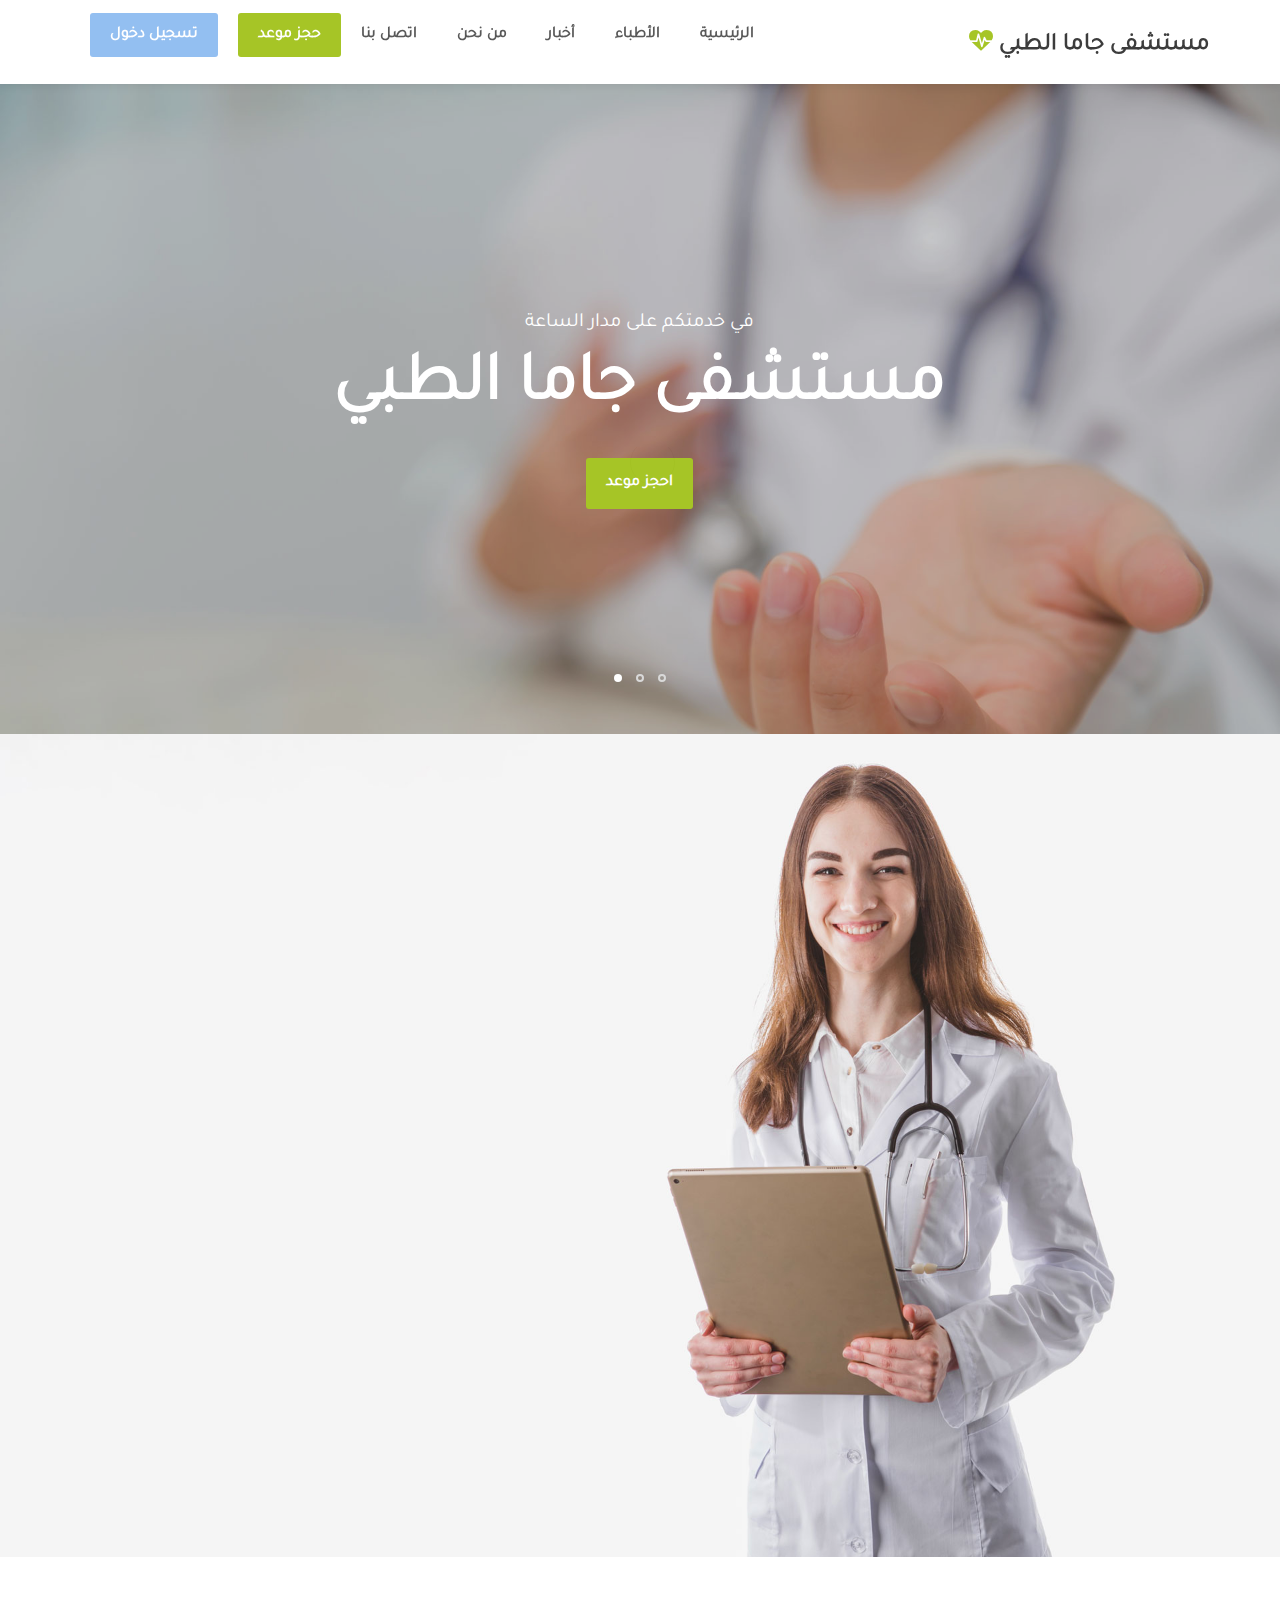
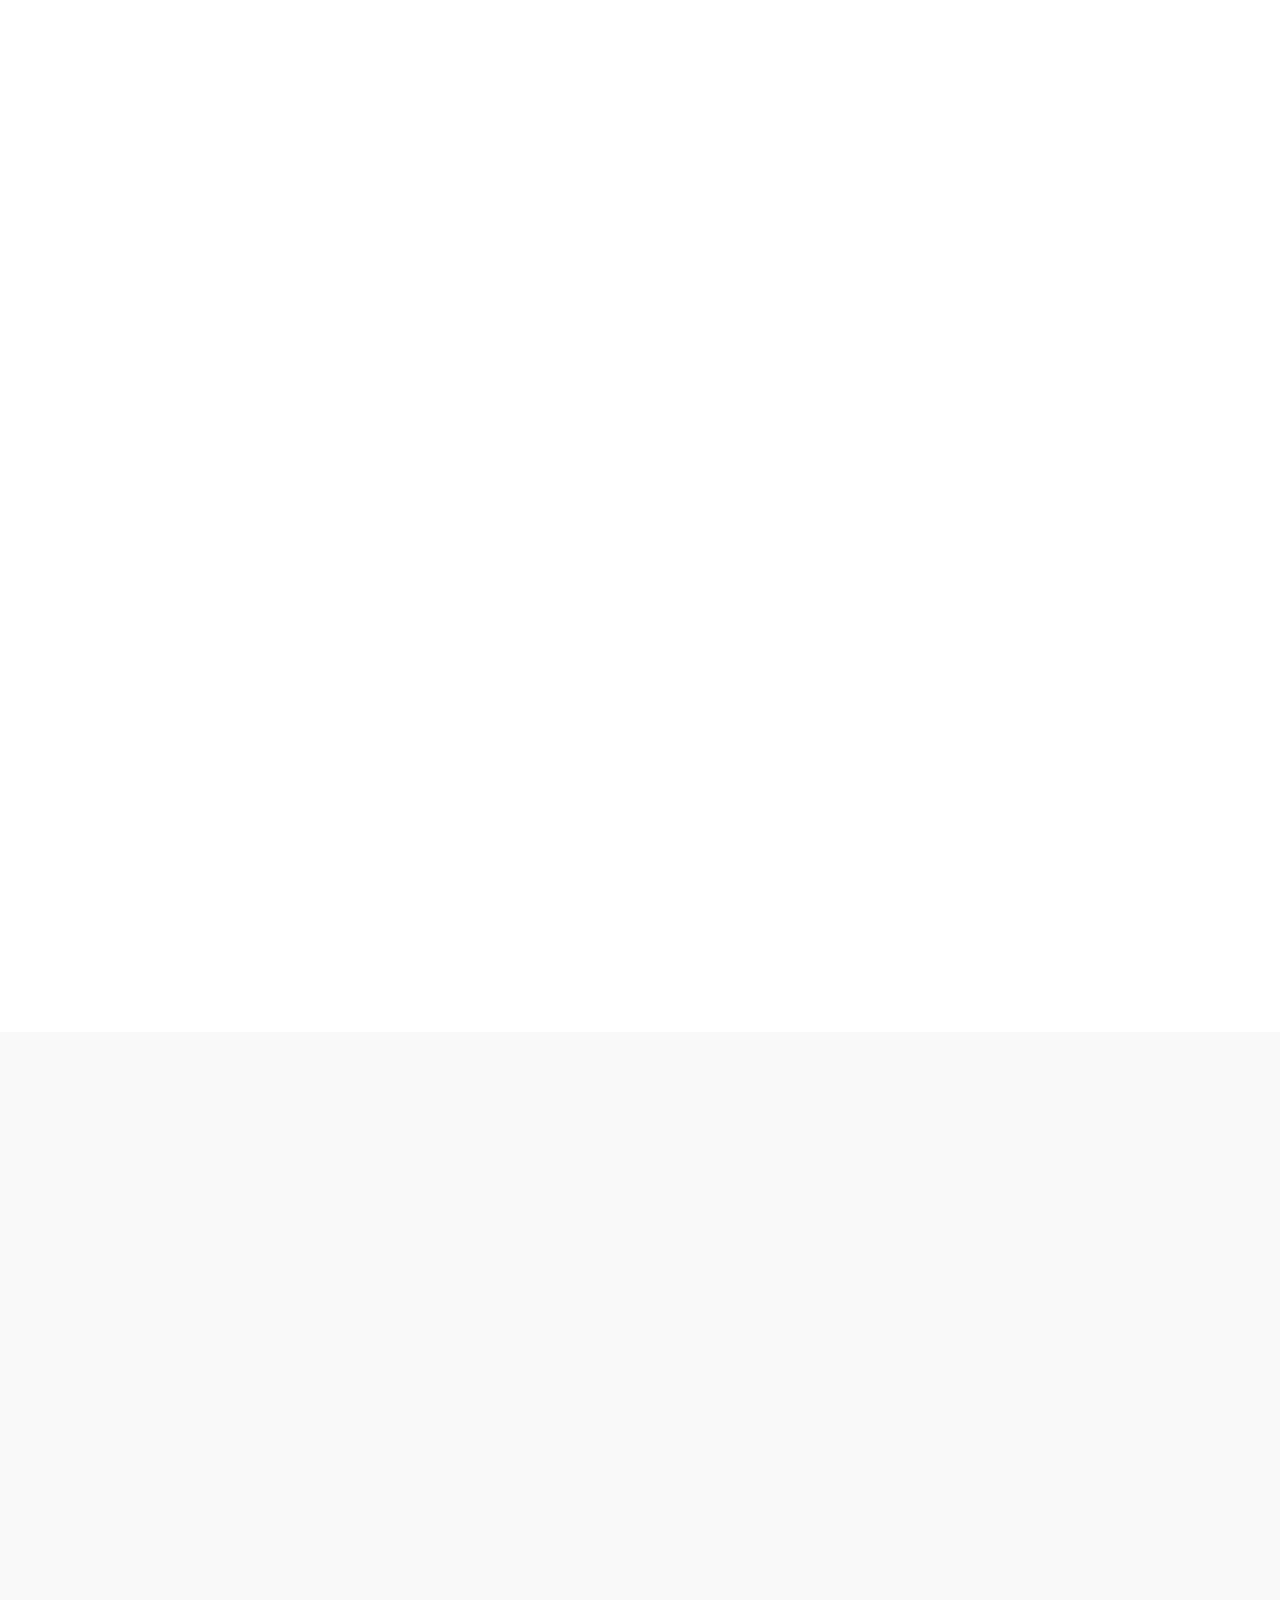
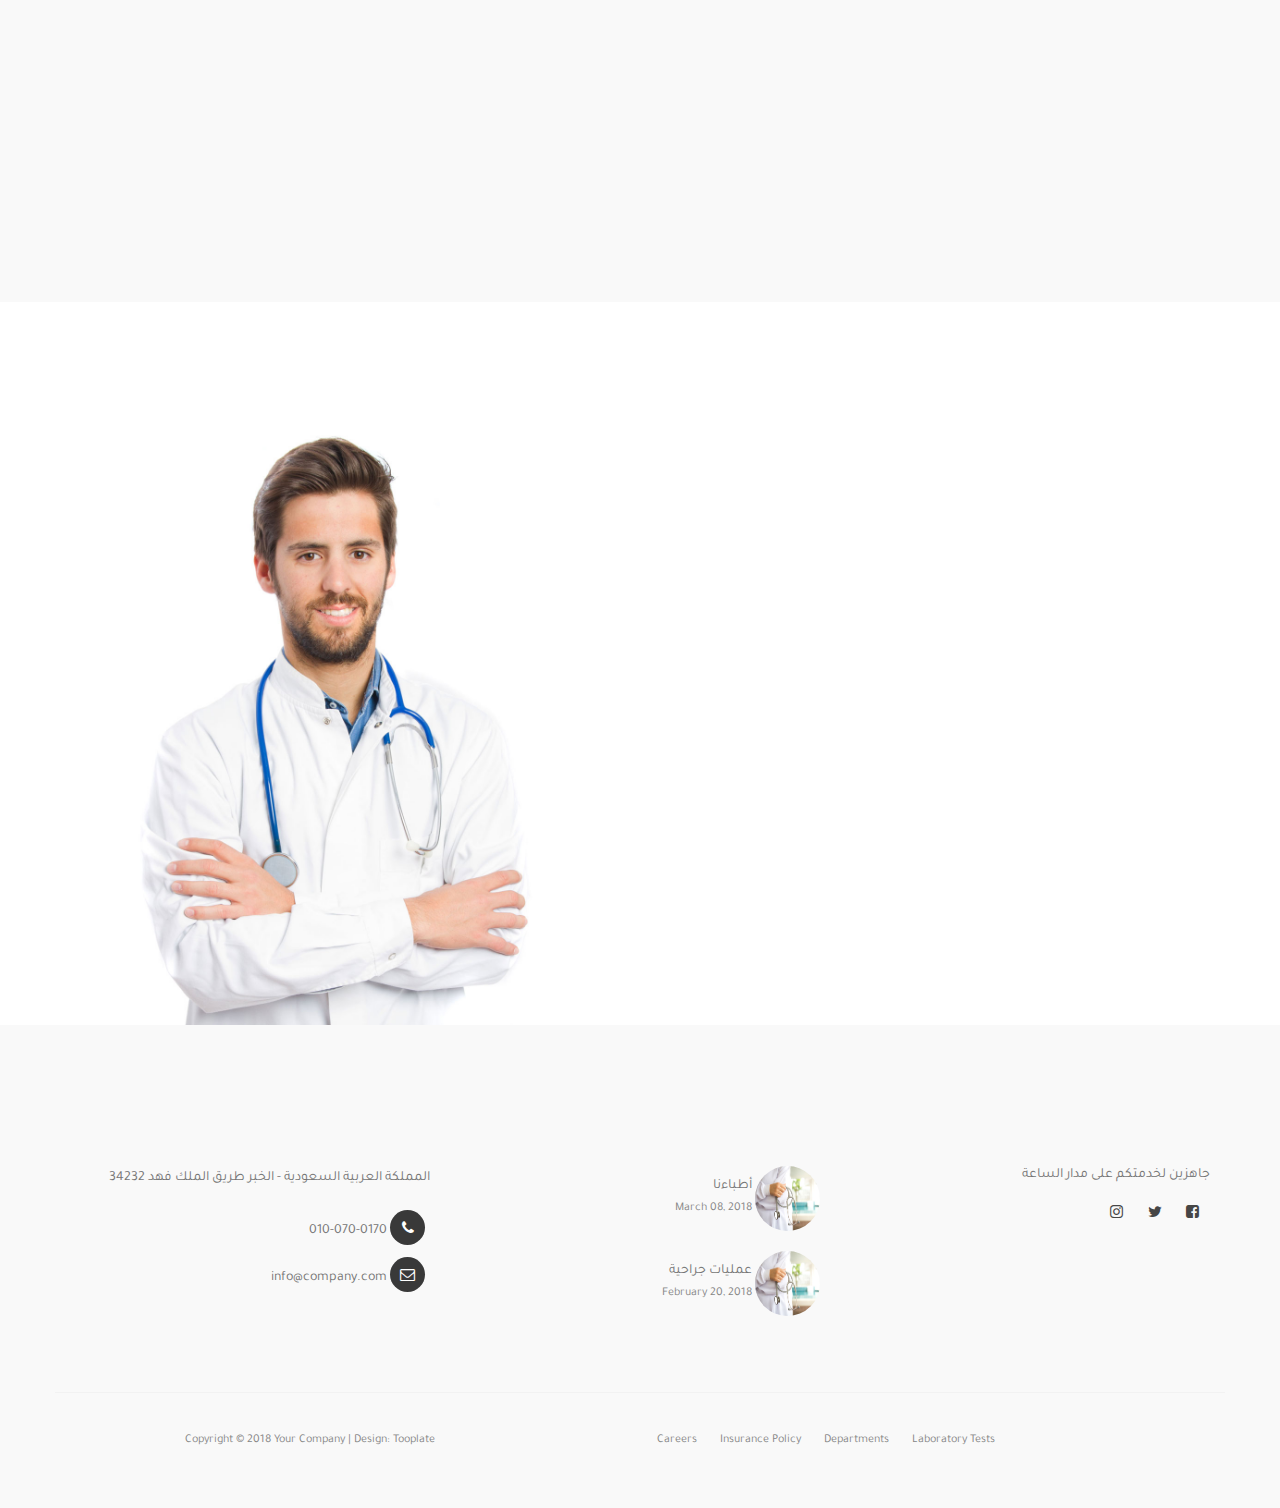
<file: public/hospital-theme/index.html>
<!DOCTYPE html>
<html lang="en">

<head>

     <title>Health - Medical Website Template</title>
     <!--

Template 2098 Health

http://www.tooplate.com/view/2098-health

-->
     <meta charset="UTF-8">
     <meta http-equiv="X-UA-Compatible" content="IE=Edge">
     <meta name="description" content="">
     <meta name="keywords" content="">
     <meta name="author" content="Tooplate">
     <meta name="viewport" content="width=device-width, initial-scale=1, maximum-scale=1">

     <link rel="stylesheet" href="css/bootstrap.min.css">
     <link rel="stylesheet" href="css/font-awesome.min.css">
     <link rel="stylesheet" href="css/animate.css">
     <link rel="stylesheet" href="css/owl.carousel.css">
     <link rel="stylesheet" href="css/owl.theme.default.min.css">

     <!-- MAIN CSS -->
     <link rel="stylesheet" href="css/tooplate-style.css">

</head>

<body id="top" data-spy="scroll" data-target=".navbar-collapse" data-offset="50">

     <!-- PRE LOADER -->
     <section class="preloader">
          <div class="spinner">

               <span class="spinner-rotate"></span>

          </div>
     </section>




     <!-- MENU -->
     <section class="navbar navbar-default navbar-static-top" role="navigation">
          <div class="container">
               <div class="collapse navbar-collapse navbar-right">
                    <button class="navbar-toggle" data-toggle="collapse" data-target=".navbar-collapse">
                         <span class="icon icon-bar"></span>
                         <span class="icon icon-bar"></span>
                         <span class="icon icon-bar"></span>
                    </button>

                    <!-- lOGO TEXT HERE -->
                    <a href="index.html" class="navbar-brand">مستشفى جاما الطبي <i class="fa fa-heartbeat"
                              aria-hidden="true"></i></a>

               </div>
               <!-- MENU LINKS -->
               <div class="navbar-header">
                    <ul class="nav navbar-nav" >
                         <li class="signin-btn"><a href="">تسجيل دخول</a></li>
                         <li class="appointment-btn"><a href="#appointment">حجز موعد</a></li>
                         <li><a href="#google-map" class="smoothScroll">اتصل بنا</a></li>                         
                         <li><a href="#about" class="smoothScroll">من نحن</a></li>
                         <li><a href="#news" class="smoothScroll">أخبار</a></li>
                         <li><a href="#team" class="smoothScroll">الأطباء</a></li>
                         <li><a href="#top" class="smoothScroll">الرئيسية</a></li>
                    </ul>
               </div>

          </div>
     </section>


     <!-- HOME -->
     <section id="home" class="slider" data-stellar-background-ratio="0.5">
          <div class="container">
               <div class="row">

                    <div class="owl-carousel owl-theme">
                         <div class="item item-first">
                              <div class="caption">
                                   <div class="col-md-offset-1 col-md-10">
                                        <h3>في خدمتكم على مدار الساعة</h3>
                                        <h1>مستشفى جاما الطبي</h1>
                                        <a href="#team" class="section-btn btn btn-default smoothScroll">احجز موعد</a>
                                   </div>
                              </div>
                         </div>

                         <div class="item item-second">
                              <div class="caption">
                                   <div class="col-md-offset-1 col-md-10">
                                        <h3>صحتكم أولى أولوياتنا</h3>
                                        <h1>مستشفى جاما الطبي</h1>
                                        <a href="#about" class="section-btn btn btn-default btn-gray smoothScroll">المزيد عنا</a>
                                   </div>
                              </div>
                         </div>

                         <div class="item item-third">
                              <div class="caption">
                                   <div class="col-md-offset-1 col-md-10">
                                        <h3>نسعى لسلامتكم بكل جهودنا</h3>
                                        <h1>مستشفى جاما الطبي</h1>
                                        <a href="#news" class="section-btn btn btn-default btn-blue smoothScroll">اتصل بنا</a>
                                   </div>
                              </div>
                         </div>
                    </div>

               </div>
          </div>
     </section>


     <!-- ABOUT -->
     <section id="about">
          <div class="container">
               <div class="row">

                    <div class="col-md-6 col-sm-6">
                         <div class="about-info">
                              <h2 class="wow fadeInUp" data-wow-delay="0.6s">مرحبا بكم في مستشفى جاما الطبي <i class="fa fa-heartbeat"
                                   aria-hidden="true"></i></h2>
                              <div class="wow fadeInUp" data-wow-delay="0.8s">
                                   <p>لقد تم تصميم مستشفى جاما الخبر وتطويرها لتوفير الراحة والرعاية الصحية المتميزة، باستخدام أحدث الأجهزة والمعدات الطبية، وبوجود فريق من الأطباء المحترفين لنضمن دائما توفير احتياجات المريض التشخيصية والعلاجية.</p>
                                   <p>في مستشفى جاما نقدم مدى واسعا من الخدمات التخصصية التي تشمل الطب الباطني، امراض القلب، الجراحة العامة، جراحة المسالك البولية، جراحة العظام، أمراض النساء والتوليد، جراحة المخ والأعصاب، جراحة المناظير والسمنة ، الأنف والأذن والحنجرة، الجهاز الهضمي والمناظير، طب الأطفال وحديثي الولادة، العلاج الطبيعي واصابات الملاعب، الطوارئ والعناية المركزة. باشراف طاقم طبي على الكفاءة من الاخصائيين والاستشاريين. هذا وقد تم تصميم وتجهيز جميع غرف المرضى في المستشفى بطريقة تعطي المريض لأقصى درجات الراحة.
                                        كما ان قسم الطوارئ وسيارات الاسعاف بالمستشفى مزودين بجميع الاجهزة الحديثة والضرورية وكذلك الاخصائيين المدربين على العمليات الاسعافية وجاهزين على مدار الساعة.</p>
                              </div>
                              <figure class="profile wow fadeInUp" data-wow-delay="1s">
                                   <img src="images/author-image.jpg" class="img-responsive" alt="">
                                   <figcaption>
                                        <h3>د.فداء الأسمر</h3>
                                        <p>طب عام</p>
                                   </figcaption>
                              </figure>
                         </div>
                    </div>

               </div>
          </div>
     </section>


     <!-- TEAM -->
     <section id="team" data-stellar-background-ratio="1">
          <div class="container">
               <div class="row">

                    <div class="col-md-6 col-sm-6">
                         <div class="about-info">
                              <h2 class="wow fadeInUp" data-wow-delay="0.1s">Our Doctors</h2>
                         </div>
                    </div>

                    <div class="clearfix"></div>

                    <div class="col-md-4 col-sm-6">
                         <div class="team-thumb wow fadeInUp" data-wow-delay="0.2s">
                              <img src="images/team-image1.jpg" class="img-responsive" alt="">

                              <div class="team-info">
                                   <h3>Nate Baston</h3>
                                   <p>General Principal</p>
                                   <div class="team-contact-info">
                                        <p><i class="fa fa-phone"></i> 010-020-0120</p>
                                        <p><i class="fa fa-envelope-o"></i> <a href="#">general@company.com</a></p>
                                   </div>
                                   <ul class="social-icon">
                                        <li><a href="#" class="fa fa-linkedin-square"></a></li>
                                        <li><a href="#" class="fa fa-envelope-o"></a></li>
                                   </ul>
                              </div>

                         </div>
                    </div>

                    <div class="col-md-4 col-sm-6">
                         <div class="team-thumb wow fadeInUp" data-wow-delay="0.4s">
                              <img src="images/team-image2.jpg" class="img-responsive" alt="">

                              <div class="team-info">
                                   <h3>Jason Stewart</h3>
                                   <p>Pregnancy</p>
                                   <div class="team-contact-info">
                                        <p><i class="fa fa-phone"></i> 010-070-0170</p>
                                        <p><i class="fa fa-envelope-o"></i> <a href="#">pregnancy@company.com</a></p>
                                   </div>
                                   <ul class="social-icon">
                                        <li><a href="#" class="fa fa-facebook-square"></a></li>
                                        <li><a href="#" class="fa fa-envelope-o"></a></li>
                                        <li><a href="#" class="fa fa-flickr"></a></li>
                                   </ul>
                              </div>

                         </div>
                    </div>

                    <div class="col-md-4 col-sm-6">
                         <div class="team-thumb wow fadeInUp" data-wow-delay="0.6s">
                              <img src="images/team-image3.jpg" class="img-responsive" alt="">

                              <div class="team-info">
                                   <h3>Miasha Nakahara</h3>
                                   <p>Cardiology</p>
                                   <div class="team-contact-info">
                                        <p><i class="fa fa-phone"></i> 010-040-0140</p>
                                        <p><i class="fa fa-envelope-o"></i> <a href="#">cardio@company.com</a></p>
                                   </div>
                                   <ul class="social-icon">
                                        <li><a href="#" class="fa fa-twitter"></a></li>
                                        <li><a href="#" class="fa fa-envelope-o"></a></li>
                                   </ul>
                              </div>

                         </div>
                    </div>

               </div>
          </div>
     </section>


     <!-- NEWS -->
     <section id="news" data-stellar-background-ratio="2.5">
          <div class="container">
               <div class="row">

                    <div class="col-md-12 col-sm-12">
                         <!-- SECTION TITLE -->
                         <div class="section-title wow fadeInUp" data-wow-delay="0.1s">
                              <h2>Latest News</h2>
                         </div>
                    </div>

                    <div class="col-md-4 col-sm-6">
                         <!-- NEWS THUMB -->
                         <div class="news-thumb wow fadeInUp" data-wow-delay="0.4s">
                              <a href="news-detail.html">
                                   <img src="images/news-image1.jpg" class="img-responsive" alt="">
                              </a>
                              <div class="news-info">
                                   <span>March 08, 2018</span>
                                   <h3><a href="news-detail.html">About Amazing Technology</a></h3>
                                   <p>Maecenas risus neque, placerat volutpat tempor ut, vehicula et felis.</p>
                                   <div class="author">
                                        <img src="images/author-image.jpg" class="img-responsive" alt="">
                                        <div class="author-info">
                                             <h5>Jeremie Carlson</h5>
                                             <p>CEO / Founder</p>
                                        </div>
                                   </div>
                              </div>
                         </div>
                    </div>

                    <div class="col-md-4 col-sm-6">
                         <!-- NEWS THUMB -->
                         <div class="news-thumb wow fadeInUp" data-wow-delay="0.6s">
                              <a href="news-detail.html">
                                   <img src="images/news-image2.jpg" class="img-responsive" alt="">
                              </a>
                              <div class="news-info">
                                   <span>February 20, 2018</span>
                                   <h3><a href="news-detail.html">Introducing a new healing process</a></h3>
                                   <p>Fusce vel sem finibus, rhoncus massa non, aliquam velit. Nam et est ligula.</p>
                                   <div class="author">
                                        <img src="images/author-image.jpg" class="img-responsive" alt="">
                                        <div class="author-info">
                                             <h5>Jason Stewart</h5>
                                             <p>General Director</p>
                                        </div>
                                   </div>
                              </div>
                         </div>
                    </div>

                    <div class="col-md-4 col-sm-6">
                         <!-- NEWS THUMB -->
                         <div class="news-thumb wow fadeInUp" data-wow-delay="0.8s">
                              <a href="news-detail.html">
                                   <img src="images/news-image3.jpg" class="img-responsive" alt="">
                              </a>
                              <div class="news-info">
                                   <span>January 27, 2018</span>
                                   <h3><a href="news-detail.html">Review Annual Medical Research</a></h3>
                                   <p>Vivamus non nulla semper diam cursus maximus. Pellentesque dignissim.</p>
                                   <div class="author">
                                        <img src="images/author-image.jpg" class="img-responsive" alt="">
                                        <div class="author-info">
                                             <h5>Andrio Abero</h5>
                                             <p>Online Advertising</p>
                                        </div>
                                   </div>
                              </div>
                         </div>
                    </div>

               </div>
          </div>
     </section>


     <!-- MAKE AN APPOINTMENT -->
     <section id="appointment" data-stellar-background-ratio="3">
          <div class="container">
               <div class="row">

                    <div class="col-md-6 col-sm-6">
                         <img src="images/appointment-image.jpg" class="img-responsive" alt="">
                    </div>

                    <div class="col-md-6 col-sm-6">
                         <!-- CONTACT FORM HERE -->
                         <form id="appointment-form" role="form" method="post" action="#">

                              <!-- SECTION TITLE -->
                              <div class="section-title wow fadeInUp" data-wow-delay="0.4s">
                                   <h2>احجز موعد</h2>
                              </div>

                              <div class="wow fadeInUp" data-wow-delay="0.8s">
                                   <div class="col-md-6 col-sm-6">
                                        <label for="name">الاسم</label>
                                        <input type="text" class="form-control" id="name" name="name"
                                             placeholder="Full Name">
                                   </div>

                                   <div class="col-md-6 col-sm-6">
                                        <label for="email">الايميل</label>
                                        <input type="email" class="form-control" id="email" name="email"
                                             placeholder="Your Email">
                                   </div>

                                   <div class="col-md-6 col-sm-6">
                                        <label for="date">التاريخ</label>
                                        <input type="date" name="date" value="" class="form-control">
                                   </div>

                                   <div class="col-md-6 col-sm-6">
                                        <label for="select">القسم</label>
                                        <select class="form-control">
                                             <option>General Health</option>
                                             <option>Cardiology</option>
                                             <option>Dental</option>
                                             <option>Medical Research</option>
                                        </select>
                                   </div>

                                   <div class="col-md-12 col-sm-12">
                                        <label for="telephone">الهاتف</label>
                                        <input type="tel" class="form-control" id="phone" name="phone"
                                             placeholder="Phone">
                                        <label for="Message">ملاحظات</label>
                                        <textarea class="form-control" rows="5" id="message" name="message"
                                             placeholder="Message"></textarea>
                                        <button type="submit" class="form-control" id="cf-submit" name="submit">
                                             احجز الان</button>
                                   </div>
                              </div>
                         </form>
                    </div>

               </div>
          </div>
     </section>




     <!-- FOOTER -->
     <footer data-stellar-background-ratio="5">
          <div class="container">
               <div class="row">

                    <div class="col-md-4 col-sm-4">
                         <div class="footer-thumb">
                              <h4 class="wow fadeInUp" data-wow-delay="0.4s">معلومات الاتصال</h4>
                              <p>المملكة العربية السعودية - الخبر طريق الملك فهد 34232</p>

                              <div class="contact-info">
                                   <p><i class="fa fa-phone"></i> 010-070-0170</p>
                                   <p><i class="fa fa-envelope-o"></i> <a href="#">info@company.com</a></p>
                              </div>
                         </div>
                    </div>

                    <div class="col-md-4 col-sm-4">
                         <div class="footer-thumb">
                              <h4 class="wow fadeInUp" data-wow-delay="0.4s">أخر الأخبار</h4>
                              <div class="latest-stories">
                                   <div class="stories-image">
                                        <a href="#"><img src="images/news-image.jpg" class="img-responsive" alt=""></a>
                                   </div>
                                   <div class="stories-info">
                                        <a href="#">
                                             <h5>أطباءنا</h5>
                                        </a>
                                        <span>March 08, 2018</span>
                                   </div>
                              </div>

                              <div class="latest-stories">
                                   <div class="stories-image">
                                        <a href="#"><img src="images/news-image.jpg" class="img-responsive" alt=""></a>
                                   </div>
                                   <div class="stories-info">
                                        <a href="#">
                                             <h5>عمليات جراحية</h5>
                                        </a>
                                        <span>February 20, 2018</span>
                                   </div>
                              </div>
                         </div>
                    </div>

                    <div class="col-md-4 col-sm-4">
                         <div class="footer-thumb">
                              <div class="opening-hours">
                                   <h4 class="wow fadeInUp" data-wow-delay="0.4s">ساعات العمل</h4>
                                   <p>جاهزين لخدمتكم على مدار الساعة</p>
                              </div>

                              <ul class="social-icon">
                                   <li><a href="#" class="fa fa-facebook-square" attr="facebook icon"></a></li>
                                   <li><a href="#" class="fa fa-twitter"></a></li>
                                   <li><a href="#" class="fa fa-instagram"></a></li>
                              </ul>
                         </div>
                    </div>

                    <div class="col-md-12 col-sm-12 border-top">
                         <div class="col-md-4 col-sm-6">
                              <div class="copyright-text">
                                   <p>Copyright &copy; 2018 Your Company

                                        | Design: Tooplate</p>
                              </div>
                         </div>
                         <div class="col-md-6 col-sm-6">
                              <div class="footer-link">
                                   <a href="#">Laboratory Tests</a>
                                   <a href="#">Departments</a>
                                   <a href="#">Insurance Policy</a>
                                   <a href="#">Careers</a>
                              </div>
                         </div>
                         <div class="col-md-2 col-sm-2 text-align-center">
                              <div class="angle-up-btn">
                                   <a href="#top" class="smoothScroll wow fadeInUp" data-wow-delay="1.2s"><i
                                             class="fa fa-angle-up"></i></a>
                              </div>
                         </div>
                    </div>

               </div>
          </div>
     </footer>

     <!-- SCRIPTS -->
     <script src="js/jquery.js"></script>
     <script src="js/bootstrap.min.js"></script>
     <script src="js/jquery.sticky.js"></script>
     <script src="js/jquery.stellar.min.js"></script>
     <script src="js/wow.min.js"></script>
     <script src="js/smoothscroll.js"></script>
     <script src="js/owl.carousel.min.js"></script>
     <script src="js/custom.js"></script>


</body>

</html>
</file>
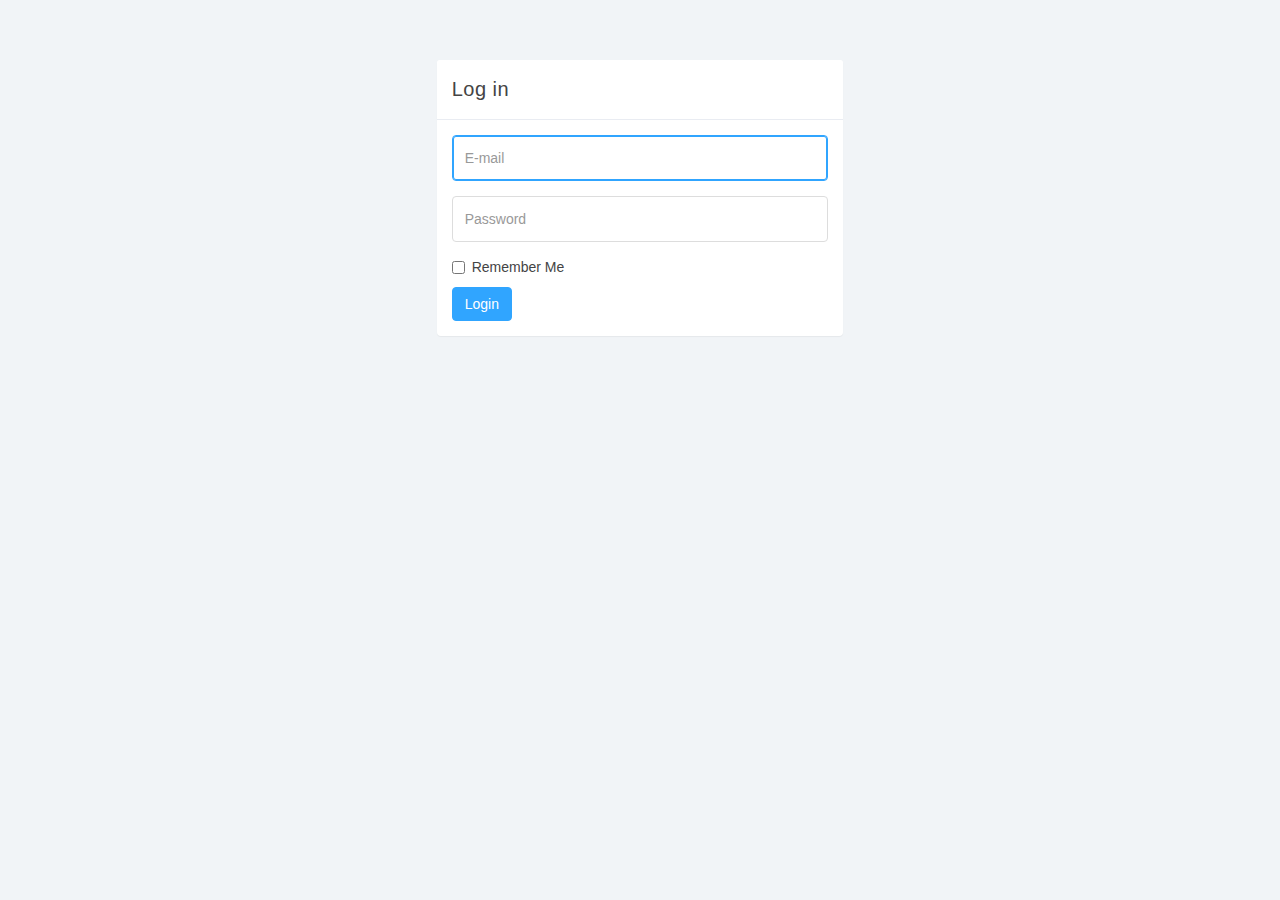
<file: public/doctor-profile-theme/login.html>
<!DOCTYPE html>
<html>
<head>
	<meta charset="utf-8">
	<meta name="viewport" content="width=device-width, initial-scale=1">
	<title>Lumino - Login</title>
	<link href="css/bootstrap.min.css" rel="stylesheet">
	<link href="css/datepicker3.css" rel="stylesheet">
	<link href="css/styles.css" rel="stylesheet">
	<!--[if lt IE 9]>
	<script src="js/html5shiv.js"></script>
	<script src="js/respond.min.js"></script>
	<![endif]-->
</head>
<body>
	<div class="row">
		<div class="col-xs-10 col-xs-offset-1 col-sm-8 col-sm-offset-2 col-md-4 col-md-offset-4">
			<div class="login-panel panel panel-default">
				<div class="panel-heading">Log in</div>
				<div class="panel-body">
					<form role="form">
						<fieldset>
							<div class="form-group">
								<input class="form-control" placeholder="E-mail" name="email" type="email" autofocus="">
							</div>
							<div class="form-group">
								<input class="form-control" placeholder="Password" name="password" type="password" value="">
							</div>
							<div class="checkbox">
								<label>
									<input name="remember" type="checkbox" value="Remember Me">Remember Me
								</label>
							</div>
							<a href="index.html" class="btn btn-primary">Login</a></fieldset>
					</form>
				</div>
			</div>
		</div><!-- /.col-->
	</div><!-- /.row -->	
	

<script src="js/jquery-1.11.1.min.js"></script>
	<script src="js/bootstrap.min.js"></script>
</body>
</html>
</file>
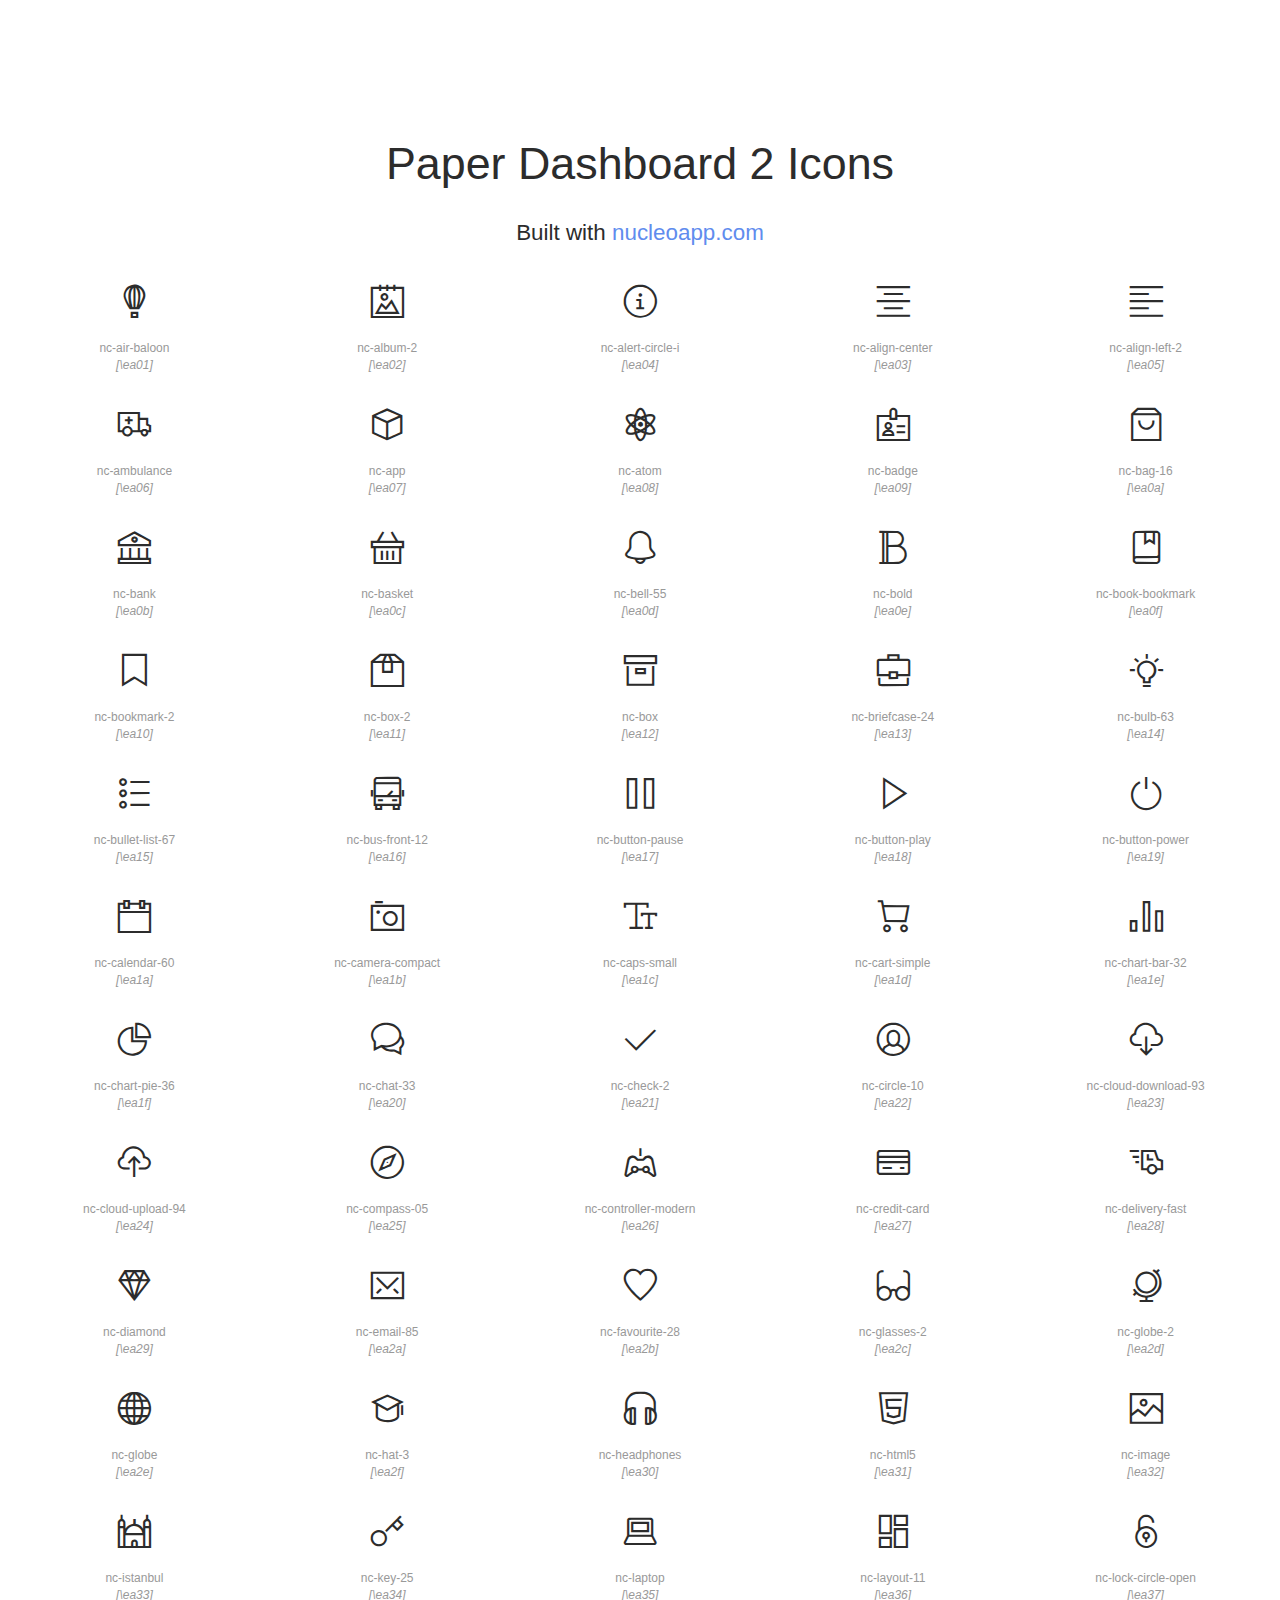
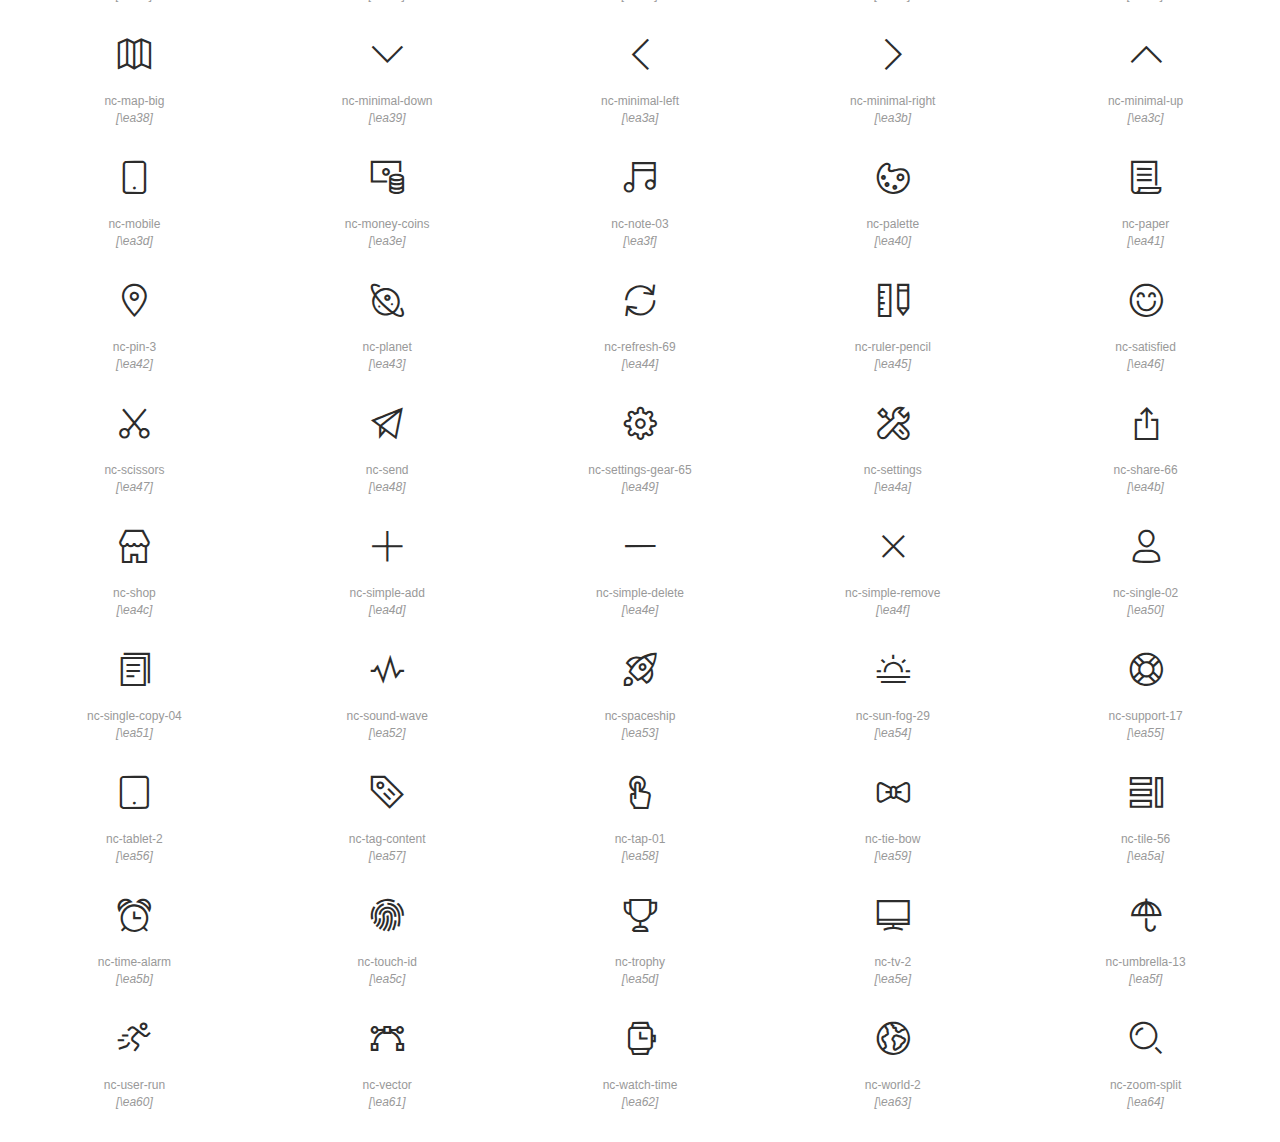
<file: public/paper-dashboard-master/nucleo-icons.html>
<!doctype html>
<html lang="en">

<head>
  <meta charset="UTF-8">
  <meta name="viewport" content="width=device-width, initial-scale=1">
  <link rel="stylesheet" href="assets/css/paper-dashboard.css">
  <link rel="stylesheet" href="assets/demo/demo.css">
  <link rel="shortcut icon" href="assets/img/favicon.png">
  <title>Nucleo Outline Web Font</title>
  <script src="https://code.jquery.com/jquery-3.2.1.min.js" integrity="sha256-hwg4gsxgFZhOsEEamdOYGBf13FyQuiTwlAQgxVSNgt4=" crossorigin="anonymous"></script>
</head>

<body class="demo-icons">
  <header>
    <h1>Paper Dashboard 2 Icons</h1>
    <p>Built with <a href="https://nucleoapp.com/?ref=1712">nucleoapp.com</a></p>
  </header>
  <div id="icons-wrapper">
    <section>
      <ul>
        <li>
          <i class="nc-icon nc-air-baloon"></i>
          <p>nc-air-baloon</p>
        </li>
        <li>
          <i class="nc-icon nc-album-2"></i>
          <p>nc-album-2</p>
        </li>
        <li>
          <i class="nc-icon nc-alert-circle-i"></i>
          <p>nc-alert-circle-i</p>
        </li>
        <li>
          <i class="nc-icon nc-align-center"></i>
          <p>nc-align-center</p>
        </li>
        <li>
          <i class="nc-icon nc-align-left-2"></i>
          <p>nc-align-left-2</p>
        </li>
        <li>
          <i class="nc-icon nc-ambulance"></i>
          <p>nc-ambulance</p>
        </li>
        <li>
          <i class="nc-icon nc-app"></i>
          <p>nc-app</p>
        </li>
        <li>
          <i class="nc-icon nc-atom"></i>
          <p>nc-atom</p>
        </li>
        <li>
          <i class="nc-icon nc-badge"></i>
          <p>nc-badge</p>
        </li>
        <li>
          <i class="nc-icon nc-bag-16"></i>
          <p>nc-bag-16</p>
        </li>
        <li>
          <i class="nc-icon nc-bank"></i>
          <p>nc-bank</p>
        </li>
        <li>
          <i class="nc-icon nc-basket"></i>
          <p>nc-basket</p>
        </li>
        <li>
          <i class="nc-icon nc-bell-55"></i>
          <p>nc-bell-55</p>
        </li>
        <li>
          <i class="nc-icon nc-bold"></i>
          <p>nc-bold</p>
        </li>
        <li>
          <i class="nc-icon nc-book-bookmark"></i>
          <p>nc-book-bookmark</p>
        </li>
        <li>
          <i class="nc-icon nc-bookmark-2"></i>
          <p>nc-bookmark-2</p>
        </li>
        <li>
          <i class="nc-icon nc-box-2"></i>
          <p>nc-box-2</p>
        </li>
        <li>
          <i class="nc-icon nc-box"></i>
          <p>nc-box</p>
        </li>
        <li>
          <i class="nc-icon nc-briefcase-24"></i>
          <p>nc-briefcase-24</p>
        </li>
        <li>
          <i class="nc-icon nc-bulb-63"></i>
          <p>nc-bulb-63</p>
        </li>
        <li>
          <i class="nc-icon nc-bullet-list-67"></i>
          <p>nc-bullet-list-67</p>
        </li>
        <li>
          <i class="nc-icon nc-bus-front-12"></i>
          <p>nc-bus-front-12</p>
        </li>
        <li>
          <i class="nc-icon nc-button-pause"></i>
          <p>nc-button-pause</p>
        </li>
        <li>
          <i class="nc-icon nc-button-play"></i>
          <p>nc-button-play</p>
        </li>
        <li>
          <i class="nc-icon nc-button-power"></i>
          <p>nc-button-power</p>
        </li>
        <li>
          <i class="nc-icon nc-calendar-60"></i>
          <p>nc-calendar-60</p>
        </li>
        <li>
          <i class="nc-icon nc-camera-compact"></i>
          <p>nc-camera-compact</p>
        </li>
        <li>
          <i class="nc-icon nc-caps-small"></i>
          <p>nc-caps-small</p>
        </li>
        <li>
          <i class="nc-icon nc-cart-simple"></i>
          <p>nc-cart-simple</p>
        </li>
        <li>
          <i class="nc-icon nc-chart-bar-32"></i>
          <p>nc-chart-bar-32</p>
        </li>
        <li>
          <i class="nc-icon nc-chart-pie-36"></i>
          <p>nc-chart-pie-36</p>
        </li>
        <li>
          <i class="nc-icon nc-chat-33"></i>
          <p>nc-chat-33</p>
        </li>
        <li>
          <i class="nc-icon nc-check-2"></i>
          <p>nc-check-2</p>
        </li>
        <li>
          <i class="nc-icon nc-circle-10"></i>
          <p>nc-circle-10</p>
        </li>
        <li>
          <i class="nc-icon nc-cloud-download-93"></i>
          <p>nc-cloud-download-93</p>
        </li>
        <li>
          <i class="nc-icon nc-cloud-upload-94"></i>
          <p>nc-cloud-upload-94</p>
        </li>
        <li>
          <i class="nc-icon nc-compass-05"></i>
          <p>nc-compass-05</p>
        </li>
        <li>
          <i class="nc-icon nc-controller-modern"></i>
          <p>nc-controller-modern</p>
        </li>
        <li>
          <i class="nc-icon nc-credit-card"></i>
          <p>nc-credit-card</p>
        </li>
        <li>
          <i class="nc-icon nc-delivery-fast"></i>
          <p>nc-delivery-fast</p>
        </li>
        <li>
          <i class="nc-icon nc-diamond"></i>
          <p>nc-diamond</p>
        </li>
        <li>
          <i class="nc-icon nc-email-85"></i>
          <p>nc-email-85</p>
        </li>
        <li>
          <i class="nc-icon nc-favourite-28"></i>
          <p>nc-favourite-28</p>
        </li>
        <li>
          <i class="nc-icon nc-glasses-2"></i>
          <p>nc-glasses-2</p>
        </li>
        <li>
          <i class="nc-icon nc-globe-2"></i>
          <p>nc-globe-2</p>
        </li>
        <li>
          <i class="nc-icon nc-globe"></i>
          <p>nc-globe</p>
        </li>
        <li>
          <i class="nc-icon nc-hat-3"></i>
          <p>nc-hat-3</p>
        </li>
        <li>
          <i class="nc-icon nc-headphones"></i>
          <p>nc-headphones</p>
        </li>
        <li>
          <i class="nc-icon nc-html5"></i>
          <p>nc-html5</p>
        </li>
        <li>
          <i class="nc-icon nc-image"></i>
          <p>nc-image</p>
        </li>
        <li>
          <i class="nc-icon nc-istanbul"></i>
          <p>nc-istanbul</p>
        </li>
        <li>
          <i class="nc-icon nc-key-25"></i>
          <p>nc-key-25</p>
        </li>
        <li>
          <i class="nc-icon nc-laptop"></i>
          <p>nc-laptop</p>
        </li>
        <li>
          <i class="nc-icon nc-layout-11"></i>
          <p>nc-layout-11</p>
        </li>
        <li>
          <i class="nc-icon nc-lock-circle-open"></i>
          <p>nc-lock-circle-open</p>
        </li>
        <li>
          <i class="nc-icon nc-map-big"></i>
          <p>nc-map-big</p>
        </li>
        <li>
          <i class="nc-icon nc-minimal-down"></i>
          <p>nc-minimal-down</p>
        </li>
        <li>
          <i class="nc-icon nc-minimal-left"></i>
          <p>nc-minimal-left</p>
        </li>
        <li>
          <i class="nc-icon nc-minimal-right"></i>
          <p>nc-minimal-right</p>
        </li>
        <li>
          <i class="nc-icon nc-minimal-up"></i>
          <p>nc-minimal-up</p>
        </li>
        <li>
          <i class="nc-icon nc-mobile"></i>
          <p>nc-mobile</p>
        </li>
        <li>
          <i class="nc-icon nc-money-coins"></i>
          <p>nc-money-coins</p>
        </li>
        <li>
          <i class="nc-icon nc-note-03"></i>
          <p>nc-note-03</p>
        </li>
        <li>
          <i class="nc-icon nc-palette"></i>
          <p>nc-palette</p>
        </li>
        <li>
          <i class="nc-icon nc-paper"></i>
          <p>nc-paper</p>
        </li>
        <li>
          <i class="nc-icon nc-pin-3"></i>
          <p>nc-pin-3</p>
        </li>
        <li>
          <i class="nc-icon nc-planet"></i>
          <p>nc-planet</p>
        </li>
        <li>
          <i class="nc-icon nc-refresh-69"></i>
          <p>nc-refresh-69</p>
        </li>
        <li>
          <i class="nc-icon nc-ruler-pencil"></i>
          <p>nc-ruler-pencil</p>
        </li>
        <li>
          <i class="nc-icon nc-satisfied"></i>
          <p>nc-satisfied</p>
        </li>
        <li>
          <i class="nc-icon nc-scissors"></i>
          <p>nc-scissors</p>
        </li>
        <li>
          <i class="nc-icon nc-send"></i>
          <p>nc-send</p>
        </li>
        <li>
          <i class="nc-icon nc-settings-gear-65"></i>
          <p>nc-settings-gear-65</p>
        </li>
        <li>
          <i class="nc-icon nc-settings"></i>
          <p>nc-settings</p>
        </li>
        <li>
          <i class="nc-icon nc-share-66"></i>
          <p>nc-share-66</p>
        </li>
        <li>
          <i class="nc-icon nc-shop"></i>
          <p>nc-shop</p>
        </li>
        <li>
          <i class="nc-icon nc-simple-add"></i>
          <p>nc-simple-add</p>
        </li>
        <li>
          <i class="nc-icon nc-simple-delete"></i>
          <p>nc-simple-delete</p>
        </li>
        <li>
          <i class="nc-icon nc-simple-remove"></i>
          <p>nc-simple-remove</p>
        </li>
        <li>
          <i class="nc-icon nc-single-02"></i>
          <p>nc-single-02</p>
        </li>
        <li>
          <i class="nc-icon nc-single-copy-04"></i>
          <p>nc-single-copy-04</p>
        </li>
        <li>
          <i class="nc-icon nc-sound-wave"></i>
          <p>nc-sound-wave</p>
        </li>
        <li>
          <i class="nc-icon nc-spaceship"></i>
          <p>nc-spaceship</p>
        </li>
        <li>
          <i class="nc-icon nc-sun-fog-29"></i>
          <p>nc-sun-fog-29</p>
        </li>
        <li>
          <i class="nc-icon nc-support-17"></i>
          <p>nc-support-17</p>
        </li>
        <li>
          <i class="nc-icon nc-tablet-2"></i>
          <p>nc-tablet-2</p>
        </li>
        <li>
          <i class="nc-icon nc-tag-content"></i>
          <p>nc-tag-content</p>
        </li>
        <li>
          <i class="nc-icon nc-tap-01"></i>
          <p>nc-tap-01</p>
        </li>
        <li>
          <i class="nc-icon nc-tie-bow"></i>
          <p>nc-tie-bow</p>
        </li>
        <li>
          <i class="nc-icon nc-tile-56"></i>
          <p>nc-tile-56</p>
        </li>
        <li>
          <i class="nc-icon nc-time-alarm"></i>
          <p>nc-time-alarm</p>
        </li>
        <li>
          <i class="nc-icon nc-touch-id"></i>
          <p>nc-touch-id</p>
        </li>
        <li>
          <i class="nc-icon nc-trophy"></i>
          <p>nc-trophy</p>
        </li>
        <li>
          <i class="nc-icon nc-tv-2"></i>
          <p>nc-tv-2</p>
        </li>
        <li>
          <i class="nc-icon nc-umbrella-13"></i>
          <p>nc-umbrella-13</p>
        </li>
        <li>
          <i class="nc-icon nc-user-run"></i>
          <p>nc-user-run</p>
        </li>
        <li>
          <i class="nc-icon nc-vector"></i>
          <p>nc-vector</p>
        </li>
        <li>
          <i class="nc-icon nc-watch-time"></i>
          <p>nc-watch-time</p>
        </li>
        <li>
          <i class="nc-icon nc-world-2"></i>
          <p>nc-world-2</p>
        </li>
        <li>
          <i class="nc-icon nc-zoom-split"></i>
          <p>nc-zoom-split</p>
        </li>
        <!-- list of icons here with the proper class-->
      </ul>
    </section>
  </div>
  <script>
    function SelectText(element) {
      var doc = document,
        text = element,
        range, selection;
      if (doc.body.createTextRange) {
        range = document.body.createTextRange();
        range.moveToElementText(text);
        range.select();
      } else if (window.getSelection) {
        selection = window.getSelection();
        range = document.createRange();
        range.selectNodeContents(text);
        selection.removeAllRanges();
        selection.addRange(range);
      }
    }
    window.onload = function() {
      var iconsWrapper = document.getElementById('icons-wrapper'),
        listItems = iconsWrapper.getElementsByTagName('li');
      for (var i = 0; i < listItems.length; i++) {
        listItems[i].onclick = function fun(event) {
          var selectedTagName = event.target.tagName.toLowerCase();
          if (selectedTagName == 'p' || selectedTagName == 'em') {
            SelectText(event.target);
          } else if (selectedTagName == 'input') {
            event.target.setSelectionRange(0, event.target.value.length);
          }
        }

        var beforeContentChar = window.getComputedStyle(listItems[i].getElementsByTagName('i')[0], '::before').getPropertyValue('content').replace(/'/g, "").replace(/"/g, ""),
          beforeContent = beforeContentChar.charCodeAt(0).toString(16);
        var beforeContentElement = document.createElement("em");
        beforeContentElement.textContent = "\\" + beforeContent;
        listItems[i].appendChild(beforeContentElement);

        //create input element to copy/paste chart
        var charCharac = document.createElement('input');
        charCharac.setAttribute('type', 'text');
        charCharac.setAttribute('maxlength', '1');
        charCharac.setAttribute('readonly', 'true');
        charCharac.setAttribute('value', beforeContentChar);
        listItems[i].appendChild(charCharac);
      }
    }
  </script>
</body>

</html>
</file>
<file: public/hospital-theme/css/tooplate-style.css>
/*

Template 2098 Health

http://www.tooplate.com/view/2098-health

*/

  @import url('https://fonts.googleapis.com/css?family=Poppins:400,500,600');
  html{direction: rtl;
  text-align: right;}
  @font-face{
    font-family: Tajawal-Regular;
    src: url('../fonts/Tajawal-Regular.ttf');
  }
  body {
    background: #ffffff;
    font-family: 'Poppins', sans-serif;
    overflow-x: hidden;
    font-family: Tajawal-Regular;
  }
  .owl-carousel,
  .bx-wrapper { direction: ltr; }
  .owl-carousel .owl-theme { direction: rtl; }

  
  /*---------------------------------------
     TYPOGRAPHY              
  -----------------------------------------*/

  h1,h2,h3,h4,h5,h6 {
    font-weight: 600;
    line-height: inherit;
  }

  h1,h2,h3,h4 {
    letter-spacing: -1px;
  }

  h5 {
    font-weight: 500;
  }

  h1 {
    color: #252525;
    font-size: 5em;
  }

  h2 {
    color: #272727;
    font-size: 3em;
    padding-bottom: 10px;
  }

  h3 {
    font-size: 1.8em;
    line-height: 1.2em;
    margin-bottom: 0;
  }

  h4 {
    color: #454545;
    font-size: 1.8em;
    padding-bottom: 2px;
  }

  h6 {
    letter-spacing: 0;
    font-weight: normal;
  }

  p {
    color: #757575;
    font-size: 14px;
    font-weight: normal;
    line-height: 24px;
  }


  /*---------------------------------------
     GENERAL               
  -----------------------------------------*/

  html{
    -webkit-font-smoothing: antialiased;
  }

  a {
    color: #252525;
    -webkit-transition: 0.5s;
    transition: 0.5s;
    text-decoration: none !important;
  }

  a:hover, a:active, a:focus {
    color: #a5c422;
    outline: none;
  }

  ::-webkit-scrollbar{
    width: 8px;
    height: 8px;
  }

  ::-webkit-scrollbar-thumb {
    cursor: pointer;
    background: #000000;
  }

  .section-title {
    padding-bottom: 20px;
  }

  .section-title h2 {
    margin-top: 0;
  }

  .section-btn {
    background: #a5c422;
    border: 0;
    border-radius: 3px;
    color: #ffffff;
    font-size: 16px;
    font-weight: 600;
    padding: 14px 20px;
    transition: transform 0.1s ease-in;
    transform: translateX(0);
  }

  .section-btn:hover {
    transform: translateY(-5px);
  }

  .text-align-right {
    text-align: right;
  }

  .text-align-center {
    text-align: center;
  }

  .border-top {
    border-top: 1px solid #f2f2f2;
    margin-top: 4em;
    padding-top: 2.5em;
  }

  .btn-gray {
    background: #393939;
  }

  .btn-blue {
    background: #4267b2;
  }

  .news-thumb {
    background: #ffffff;
    border-radius: 10px;
  }
  .news-thumb img {
    border-radius: 10px 10px 0 0;
  }

  .news-info {
    padding: 30px;
    text-align: right;
  }
  .news-info span {
    display: block;
    letter-spacing: 0.5px;
  }
  .news-info h3 {
    margin-top: 10px;
    margin-bottom: 10px;
  }

  .author {
    border-top: 1px solid #f0f0f0;
    padding-top: 1.5em;
    margin-top: 2em;
  }
  .author img,
  .author .author-info {
    display: inline-block;
    vertical-align: top;
  }
  .author-info h5 {
    margin-bottom: 0;
  }
  .author img {
    border-radius: 100%;
    width: 50px;
    height: 50px;
    margin-right: 10px;
  }


  #about, #team, #news,
  #news-detail {
    position: relative;
    padding-top: 100px;
    padding-bottom: 100px;
  }

  #news, #service {
    text-align: center;
  }

  #google-map {
    line-height: 0;
    margin: 0;
    padding: 0;
  }


  /*---------------------------------------
       PRE LOADER              
  -----------------------------------------*/

  .preloader {
    position: fixed;
    top: 0;
    left: 0;
    width: 100%;
    height: 100%;
    z-index: 99999;
    display: flex;
    flex-flow: row nowrap;
    justify-content: center;
    align-items: center;
    background: none repeat scroll 0 0 #ffffff;
  }

  .spinner {
    border: 1px solid transparent;
    border-radius: 3px;
    position: relative;
  }

  .spinner:before {
    content: '';
    box-sizing: border-box;
    position: absolute;
    top: 50%;
    left: 50%;
    width: 45px;
    height: 45px;
    margin-top: -10px;
    margin-left: -10px;
    border-radius: 50%;
    border: 1px solid #575757;
    border-top-color: #ffffff;
    animation: spinner .9s linear infinite;
  }

  @-webkit-@keyframes spinner {
    to {transform: rotate(360deg);}
  }

  @keyframes spinner {
    to {transform: rotate(360deg);}
  }



  /*---------------------------------------
      MENU              
  -----------------------------------------*/

  header {
    background: #ffffff;
    border-bottom: 1px solid #f2f2f2;
    display: flex;
    height: 45px;
  }

  header .col-md-8 {
    padding-right: 0;
  }

  header p,
  header span {
    font-size: 12px;
    line-height: 24px;
    padding-top: 12px;
  }

  header a,
  header span {
    color: #747474;
  }

  header span {
    font-weight: 500;
    display: inline-block;
    padding: 11px 15px;
  }

  header span.date-icon {
    border-left: 1px solid #f2f2f2;
    border-right: 1px solid #f2f2f2;
    padding-right: 19px;
    padding-left: 19px;
  }

  header span i {
    color: #a5c422;
    margin-right: 5px;
  }



  /*---------------------------------------
      MENU              
  -----------------------------------------*/

  .navbar-default {
    background: #ffffff;
    box-shadow: 0 2px 8px rgba(0,0,0,.075);
    border: none;
    margin-bottom: 0;
    padding: 10px;
  }

  .navbar-default .navbar-brand {
    color: #393939;
    font-weight: 700 !important;
    font-size: 24px;
    padding: 18px 0px !important;
    height: 100% !important;
  }

  .navbar-default .navbar-brand .fa {
    color: #a5c422;
  }

  .navbar-default .navbar-nav li.appointment-btn {
    margin: 3px 0 0 20px;
  }

  .navbar-default .navbar-nav li.signin-btn {
    margin: 3px 0 0 20px;
  }


  .navbar-default .navbar-nav li.appointment-btn a {
    background: #a5c422;
    border-radius: 3px;
    color: #ffffff;
    font-weight: 600;
    padding-top: 12px;
    padding-bottom: 12px;
  }

  .navbar-default .navbar-nav li.signin-btn a {
    background: #91bef1;
    border-radius: 3px;
    color: #ffffff;
    font-weight: 600;
    padding-top: 12px;
    padding-bottom: 12px;
  }

  .navbar-default .navbar-nav li.appointment-btn a:hover {
    background: #4267b2;
    color: #ffffff !important;
  }

  .navbar-default .navbar-nav li a {
    color: #555555;
    font-size: 16px;
    font-weight: 600;
    padding-right: 20px;
    padding-left: 20px;
    -webkit-transition: all ease-in-out 0.4s;
    transition: all ease-in-out 0.4s;
  }

  .navbar-default .navbar-nav > li a:hover {
    color: #393939 !important;
  }

  .navbar-default .navbar-nav > li > a:hover,
  .navbar-default .navbar-nav > li > a:focus {
    color: #555555;
    background-color: transparent;
  }

  .navbar-default .navbar-nav > .active > a,
  .navbar-default .navbar-nav > .active > a:hover,
  .navbar-default .navbar-nav > .active > a:focus {
    color: #393939;
    background-color: transparent;
  }

  .navbar-default .navbar-toggle {
    border: none;
    padding-top: 10px;
  }

  .navbar-default .navbar-toggle .icon-bar {
    background: #393939;
    border-color: transparent;
  }

  .navbar-default .navbar-toggle:hover,
  .navbar-default .navbar-toggle:focus { 
    background-color: transparent;
  }



  /*---------------------------------------
      HOME              
  -----------------------------------------*/

  #home h1 {
    color: #ffffff;
    padding-bottom: 10px;
    margin-top: 0;
  }

  #home h3 {
    color: #ffffff;
    font-size: 20px;
    font-weight: normal;
    line-height: inherit;
    letter-spacing: 3px;
    text-transform: uppercase;
    margin: 0;
  }

  .slider .container {
    width: 100%;
  }

  .slider .owl-dots {
      position: absolute;
      top: 575px;
      width: 100%;
      justify-content: center;
  }

  .owl-theme .owl-dots .owl-dot span {
    width: 8px;
    height: 8px;
    margin: 5px 7px;
    border: 2px solid #d9d9d9;
    background: transparent;
    display: block;
    -webkit-backface-visibility: visible;
    transition: opacity 200ms ease;
    border-radius: 30px;
  }

  .owl-theme .owl-dots .owl-dot.active span, .owl-theme .owl-dots .owl-dot:hover span {
    background-color: #ffffff;
    border-color: transparent;
  }

  .slider .caption {
    display: flex;
    justify-content: center;
    flex-direction: column;
    text-align: center;
    background-color: rgba(20,20,20,0.2);
    height: 100%;
    color: #fff;
    cursor: e-resize;
  }

  .slider .item {
    background-position: inherit;
    background-repeat: no-repeat;
    background-attachment: local;
    background-size: cover;
    height: 650px;
  }

  .slider .item-first {
    background-image: url(../images/slider1.jpg);
  }

  .slider .item-second {
    background-image: url(../images/slider2.jpg);
  }

  .slider .item-third {
    background-image: url(../images/slider3.jpg);
  }


  /*---------------------------------------
      ABOUT              
  -----------------------------------------*/

  #about {
    background: url('../images/about-bg.jpg') no-repeat top center;
    background-size: cover;
    padding-top: 150px;
    padding-bottom: 150px;
  }

  .profile img,
  .profile figcaption {
    display: inline-block;
    vertical-align: top;
    margin-top: 1em;
  }
  .profile img {
    border-radius: 100%;
    width: 65px;
    height: 65px;
    margin-right: 1em;
  }
  .profile figcaption h3 {
    margin-top: 0;
  }

  #about h6 {
    color: #858585;
    margin: 0;
  }



  /*---------------------------------------
      TEAM MEMBERS              
  -----------------------------------------*/

  .team-thumb {
    background-color: #f9f9f9;
    border-radius: 0 0 10px 10px;
    position: relative;
    overflow: hidden;
    cursor: pointer;
  }

  .team-info {
    padding: 20px 30px 0 30px;
  }

  .team-contact-info {
    border-top: 1px solid #e9e9e9;
    padding-top: 1.2em;
    margin-top: 1.5em;
  }

  .team-contact-info .fa {
    margin-right: 5px;
    display: inline-block;
  }

  .team-contact-info p {
    margin-bottom: 2px;
  }

  .team-contact-info a {
    color: #757575;
  }

  .team-thumb .social-icon li {
    font-weight: 500;
  }

  .team-thumb .social-icon li a {
    background: #ffffff;
    border-radius: 100%;
    font-size: 20px;
    width: 50px;
    height: 50px;
    line-height: 50px;
    margin: 0 2px 0 2px;
  }

  .team-thumb .social-icon {
    opacity: 0;
    transform: translateY(100%);
    transition: 0.5s 0.2s;
    text-align: center;
    position: relative;
    top: 0;
  }

  .team-thumb:hover .social-icon {
    opacity: 1;
    transition-delay: 0.3s;
    transform: translateY(0px);
    top: -22em;
  }



  /*---------------------------------------
     SERVICE              
  -----------------------------------------*/

  #service {
    background: #a5c422;
  }

  #service h2,
  #service h4 {
    color: #ffffff;
  }

  #service p {
    color: #d9d9d9;
  }

  #service .service-thumb {
    padding: 0 22px;
  }

  #service .fa {
    font-size: 50px;
    margin-bottom: 10px;
    background: #ffffff;
    color: #a5c422;
    width: 120px;
    height: 120px;
    line-height: 120px;
    border-radius: 100%;
  }


  /*---------------------------------------
      NEWS             
  -----------------------------------------*/

  #news, #news-detail {
    background: #f9f9f9;
  }

  #news-detail blockquote {
    margin: 30px 0;
  }

  .news-detail-thumb .news-image img {
    border-radius: 10px;
  }

  .news-detail-thumb h3 {
    margin-bottom: 8px;
  }

  .news-image {
    margin-bottom: 30px;
    position: relative;
  }

  .news-image img {
    width: 100%;
  }

  .news-detail-thumb ul {
    margin: 32px 12px 22px 0px;
  }

  .news-detail-thumb ul li {
    list-style: circle;
    font-weight: normal;
    padding: 6px 12px 6px 0px;
  }

  .news-sidebar {
    margin-top: 16px;
  }

  .news-social-share {
    text-align: center;
    padding-top: 22px;
  }

  .news-social-share .btn {
    border-radius: 100px;
    border: none;
    font-size: 10px;
    font-weight: 600;
    margin: 2px 6px;
    padding: 8px 14px;
  }

  .news-social-share .btn-primary {
    background: #3b5998;
  }

  .news-social-share .btn-success {
    background: #1da1f2;
  }

  .news-social-share .btn-danger {
    background: #dd4b39;
  }

  .news-social-share a .fa {
    padding-right: 4px;
  }

  .recent-post {
    padding-top: 2px;
    padding-bottom: 18px;
  }

  .recent-post .media img {
    border-radius: 100%;
    width: 80px;
    height: 80px;
    margin-right: 5px;
  }

  .recent-post .media-heading {
    font-size: 16px;
    font-weight: 500;
    line-height: inherit;
    margin-top: 5px;
  }

  .news-categories {
    margin-top: 8px;
  }

  .news-categories li a {
    color: #2b2b2b;
  }

  .news-ads {
    background: #ffffff;
    border-right: 4px solid #2b2b2b;
    padding: 42px;
    text-align: center;
    margin: 26px 0 26px 0;
  }

  .news-ads.sidebar-ads {
    border-left: 4px solid #2b2b2b;
    border-right: 0px;
  }

  .news-ads h4 {
    font-size: 18px;
  }

  .news-tags h4 {
    padding-bottom: 6px;
  }

  .news-categories li,
  .news-tags li {
    list-style: none;
    display: inline-block;
    margin: 4px;
  }

  .news-tags li a {
    background: #393939;
    border-radius: 50px;
    color: #ffffff;
    display: inline-block;
    font-size: 12px;
    font-weight: 500;
    text-decoration: none;
    float: left;
    min-width: 30px;
    padding: 6px 12px;
    -webkit-transition: all ease-in-out 0.4s;
    transition: all ease-in-out 0.4s;
  }

  .news-tags li a:hover {
    background: #4267b2;
  }



  /*---------------------------------------
      APPOINTMENT             
  -----------------------------------------*/

  #appointment {
    padding-top: 100px;
  }

  #appointment label {
    color: #393939;
    font-weight: 500;
  }

  #appointment .form-control {
    background: #f9f9f9;
    border: none;
    border-radius: 3px;
    box-shadow: none;
    font-size: 14px;
    font-weight: normal;
    margin-bottom: 15px;
    transition: all ease-in-out 0.4s;
  }

  #appointment input,
  #appointment select {
    height: 45px;
  }

  #appointment button#cf-submit {
    background: #a5c422;
    color: #ffffff;
    font-weight: 600;
    height: 55px;
  }

  #appointment button#cf-submit:hover {
    background: #393939;
    color: #ffffff;
  }


  /*---------------------------------------
     FOOTER              
  -----------------------------------------*/

  footer {
    padding-top: 80px;
    padding-bottom: 40px;
    background: #f9f9f9;
  }

  footer h4 {
    padding-bottom: 5px;
  }

  footer a {
    color: #757575;
  }

  footer a:hover {
    color: #4267b2;
  }

  .contact-info {
    padding-top: 10px;
  }

  .contact-info .fa {
    background: #393939;
    border-radius: 100%;
    color: #ffffff;
    font-size: 15px;
    width: 35px;
    height: 35px;
    line-height: 35px;
    text-align: center;
    margin-right: 5px;
    margin-bottom: 2px;
  }

  .latest-stories {
    margin-bottom: 20px;
  }

  .stories-image,
  .stories-info {
    display: inline-block;
    vertical-align: top;
  }

  .stories-image img {
    border-radius: 100%;
    width: 65px;
    height: 65px;
  }

  .stories-info {
    margin-left: 15px;
  }

  .stories-info h5 {
    margin-bottom: 2px;
  }

  .stories-info span {
    color: #858585;
    font-size: 12px;
  }

  .opening-hours p {
    line-height: 18px;
  }

  .opening-hours span {
    font-weight: 500;
    display: inline-block;
    padding-left: 10px;
  }

  .copyright-text p,
  .footer-link a {
    color: #858585;
    font-size: 12px;
    font-weight: 500;
  }

  .footer-link a {
    font-size: 12px;
    display: inline-block;
    padding: 0 10px;
    margin-top: 4px;
  }

  .angle-up-btn {
    position: relative;
    bottom: 4em;
    display: block;
  }

  .angle-up-btn a {
    background: #ffffff;
    border: 1px solid #f2f2f2;
    border-radius: 3px;
    font-size: 20px;
    color: #393939;
    display: inline-block;
    text-align: center;
    width: 40px;
    height: 40px;
    line-height: 38px;
    transition: transform 0.1s ease-in;
    transform: translateX(0);
  }

  .angle-up-btn a:hover {
    background: #4267b2;
    color: #ffffff;
    transform: translateY(-5px);
  }


  /*---------------------------------------
     SOCIAL ICON              
  -----------------------------------------*/

  .social-icon {
    position: relative;
    padding: 0;
    margin: 0;
  }

  .social-icon li {
    display: inline-block;
    list-style: none;
  }

  .social-icon li a {
    border-radius: 100px;
    color: #464646;
    font-size: 15px;
    width: 35px;
    height: 35px;
    line-height: 35px;
    text-decoration: none;
    text-align: center;
    transition: all 0.4s ease-in-out;
    position: relative;
  }

  .social-icon li a:hover {
    background: #4267b2;
    color: #ffffff;
  }


  /*---------------------------------------
     RESPONSIVE STYLES              
  -----------------------------------------*/

  @media only screen and (max-width: 1200px) {
    h1 {
      font-size: 4em;
    }
    h2 {
      font-size: 2.5em;
    }
    h3 {
      font-size: 1.5em;
    }

    header {
      height: inherit;
    }
    header span.date-icon {
      border: 0;
      padding-right: 0;
      padding-left: 0;
    }
    header span.email-icon {
      padding-top: 0;
    }

    .navbar-default .navbar-nav li a {
      padding-right: 15px;
      padding-left: 15px;
    }
  }

  @media only screen and (max-width: 992px) {
    .slider .item {
      background-position: center;
    }

    header {
      padding-bottom: 10px;
    }
    header .text-align-right {
      text-align: left;
    }
    header span {
      padding-top: 0;
      padding-left: 0;
      padding-bottom: 0;
    }
  }

  @media only screen and (max-width: 767px) {
    .navbar-default .navbar-collapse, .navbar-default .navbar-form {
      border-color: transparent;
    }
    .navbar-default .navbar-nav li.appointment-btn {
      margin-left: 15px;
    }
    .navbar-default .navbar-nav li a {
      display: inline-block;
      padding-top: 8px;
      padding-bottom: 8px;
    }

    .news-sidebar {
      margin-top: 2em;
    }

    #appointment-form {
      padding-top: 4em;
      padding-bottom: 4em;
    }

    footer {
      padding-top: 60px;
      padding-bottom: 0;
    }
    .footer-thumb {
      padding-bottom: 10px;
    }

    .border-top {
      text-align: center;
    }

    .copyright-text {
      margin-top: 10px;
    }

    .angle-up-btn {
      bottom: 10em;
    }
  }

  @media only screen and (max-width: 639px) {
    h1 {
      font-size: 3em;
      line-height: 1.2em;
    }
    h2 {
      font-size: 2.1em;
    }
    h4 {
      font-size: 1.4em;
    }

    #home h3 {
      font-size: 11px;
      letter-spacing: 1px;
    }

  }
</file>
<file: public/doctor-profile-theme/css/styles.css>
body {
  background: #f1f4f7;
  padding-top: 60px;
  font-size: 14px;
  color: #444444;
  font-family: "Montserrat", "Helvetica Neue", Helvetica, Arial, sans-serif; }

p {
  color: #777; }

a, a:hover, a:focus {
  color: #30a5ff; }

h1, h2, h3, h4, h5, h6 {
  color: #444444; }

h1 {
  font-weight: 300;
  font-size: 40px; }

h2 {
  font-weight: 300;
  margin-bottom: 20px; }

h3, h4 {
  font-weight: 300; }

.large {
  font-size: 2em; }

.text-muted {
  color: #c5c7cc; }

.color-gray {
  color: #444444; }

.color-blue {
  color: #30a5ff; }

.color-teal {
  color: #1ebfae; }

.color-orange {
  color: #ffb53e; }

.color-red {
  color: #f9243f; }

.no-padding {
  padding: 0;
  margin: 0; }

.fa-xl {
  font-size: 2em; }

input.form-control {
  border: 1px solid #ddd;
  box-shadow: none;
  height: 46px; }

.bootstrap-table input.form-control {
  height: 34px; }

.input-group-btn .btn {
  height: 46px; }

.form-control:focus {
  border: 1px solid #30a5ff;
  outline: 0;
  box-shadow: inset 0px 0px 0px 1px #30a5ff; }

.has-success .form-control, .has-success .form-control:focus {
  border: 1px solid #8ad919; }

.has-warning .form-control, .has-warning .form-control:focus {
  border: 1px solid #ffb53e; }

.has-error .form-control, .has-error .form-control:focus {
  border: 1px solid #f9243f; }

.navbar-custom {
  background: #222;
  height: 60px; }

.navbar-header .navbar-brand {
  color: #fff;
  font-size: 20px;
  text-transform: uppercase;
  font-weight: 500;
  height: 60px;
  padding-top: 18px; }

.navbar-header .navbar-brand span {
  color: #30a5ff; }

.navbar-toggle {
  background: rgba(255, 255, 255, 0.1);
  padding: 12px;
  margin-top: 10px; }

.navbar-toggle:hover {
  background: rgba(255, 255, 255, 0.05); }

.icon-bar {
  background: #fff; }

.dropdown {
  background: rgba(255, 255, 255, 0.1);
  float: left;
  margin: 10px 8px;
  padding: 0px;
  border-radius: 4px; }

.dropdown a.dropdown-toggle {
  color: #fff;
  height: 40px;
  width: 40px;
  padding-top: 11px;
  padding-left: 9px; }

.dropdown:hover {
  color: #fff;
  background: rgba(255, 255, 255, 0.2); }

.dropdown .label {
  top: -4px;
  left: 22px;
  padding-top: 4px;
  padding-bottom: 4px;
  position: absolute;
  border-radius: 9999px; }

.navbar-top-links li:last-child {
  margin-right: 15px; }

.nav > li > a:hover, .nav > li > a:focus, .nav .open > a, .nav .open > a:hover, .nav .open > a:focus {
  text-decoration: none;
  background-color: rgba(255, 255, 255, 0.2);
  background: none; }

.dropdown-messages {
  border: 1px solid #fff;
  width: 360px;
  background: rgba(255, 255, 255, 0.9);
  color: #444;
  font-size: 0.9em; }

.dropdown-messages img {
  margin: 5px 10px;
  float: left; }

.dropdown-messages .message-body {
  margin: 5px;
  float: left;
  width: 280px; }

.dropdown small {
  color: #999; }

.dropdown em {
  margin: 0 5px; }

.dropdown-menu > li > a {
  padding: 5px 10px; }

.dropdown-menu li .message-body a {
  color: #444; }

.dropdown-menu li a:hover {
  color: #30a5ff;
  text-decoration: none;
  background: none; }

.divider, .clear {
  clear: both; }

.dropdown-alerts {
  border: 1px solid #fff;
  width: 260px;
  background: rgba(255, 255, 255, 0.9);
  color: #444;
  font-size: 0.9em; }

.all-button a {
  text-align: center;
  color: #444;
  font-size: 12px;
  text-transform: uppercase;
  display: block; }

a.btn:hover, button:hover {
  opacity: 0.8; }

a.btn:active, button:active {
  box-shadow: inset 0px 0px 500px rgba(0, 0, 0, 0.1);
  opacity: 1; }

.btn-default, .btn-default:hover, .btn-default:focus, .btn-default:active, .btn-default.active, .open > .dropdown-toggle.btn-default, .btn-default.disabled, .btn-default[disabled], fieldset[disabled] .btn-default, .btn-default.disabled:hover, .btn-default[disabled]:hover, fieldset[disabled] .btn-default:hover, .btn-default.disabled:focus, .btn-default[disabled]:focus, fieldset[disabled] .btn-default:focus, .btn-default.disabled:active, .btn-default[disabled]:active, fieldset[disabled] .btn-default:active, .btn-default.disabled.active, .btn-default[disabled].active, fieldset[disabled] .btn-default.active {
  background-color: #e9ecf2;
  border-color: #e9ecf2;
  color: #1b3548; }

.btn-primary, .btn-primary:hover, .btn-primary:focus, .btn-primary:active, .btn-primary.active, .open > .dropdown-toggle.btn-primary, .btn-primary.disabled, .btn-primary[disabled], fieldset[disabled] .btn-primary, .btn-primary.disabled:hover, .btn-primary[disabled]:hover, fieldset[disabled] .btn-primary:hover, .btn-primary.disabled:focus, .btn-primary[disabled]:focus, fieldset[disabled] .btn-primary:focus, .btn-primary.disabled:active, .btn-primary[disabled]:active, fieldset[disabled] .btn-primary:active, .btn-primary.disabled.active, .btn-primary[disabled].active, fieldset[disabled] .btn-primary.active {
  background-color: #30a5ff;
  border-color: #30a5ff; }

.btn-success, .btn-success:hover, .btn-success:focus, .btn-success:active, .btn-success.active, .open > .dropdown-toggle.btn-success, .btn-success.disabled, .btn-success[disabled], fieldset[disabled] .btn-success, .btn-success.disabled:hover, .btn-success[disabled]:hover, fieldset[disabled] .btn-success:hover, .btn-success.disabled:focus, .btn-success[disabled]:focus, fieldset[disabled] .btn-success:focus, .btn-success.disabled:active, .btn-success[disabled]:active, fieldset[disabled] .btn-success:active, .btn-success.disabled.active, .btn-success[disabled].active, fieldset[disabled] .btn-success.active {
  background-color: #8ad919;
  border-color: #8ad919; }

.btn-warning, .btn-warning:hover, .btn-warning:focus, .btn-warning:active, .btn-warning.active, .open > .dropdown-toggle.btn-warning, .btn-warning.disabled, .btn-warning[disabled], fieldset[disabled] .btn-warning, .btn-warning.disabled:hover, .btn-warning[disabled]:hover, fieldset[disabled] .btn-warning:hover, .btn-warning.disabled:focus, .btn-warning[disabled]:focus, fieldset[disabled] .btn-warning:focus, .btn-warning.disabled:active, .btn-warning[disabled]:active, fieldset[disabled] .btn-warning:active, .btn-warning.disabled.active, .btn-warning[disabled].active, fieldset[disabled] .btn-warning.active {
  background-color: #ffb53e;
  border-color: #ffb53e; }

.btn-danger, .btn-danger:hover, .btn-danger:focus, .btn-danger:active, .btn-danger.active, .open > .dropdown-toggle.btn-danger, .btn-danger.disabled, .btn-danger[disabled], fieldset[disabled] .btn-danger, .btn-danger.disabled:hover, .btn-danger[disabled]:hover, fieldset[disabled] .btn-danger:hover, .btn-danger.disabled:focus, .btn-danger[disabled]:focus, fieldset[disabled] .btn-danger:focus, .btn-danger.disabled:active, .btn-danger[disabled]:active, fieldset[disabled] .btn-danger:active, .btn-danger.disabled.active, .btn-danger[disabled].active, fieldset[disabled] .btn-danger.active {
  background-color: #f9243f;
  border-color: #f9243f; }

.btn-link, .page-link, .text-primary {
  color: #30a5ff !important; }

.btn-link:focus, .btn-link:hover, .page-link:focus, .page-link:hover, a.text-primary:focus, a.text-primary:hover {
  color: #50b3ff !important; }

.bg-primary {
  color: #1b3548;
  background-color: #e9ecf2; }

a.bg-primary:hover {
  background-color: #e9ecf2; }

.bg-success, .bg-green {
  color: #fff;
  background-color: #8ad919; }

a.bg-success:hover, a.bg-green:hover {
  background-color: #8ad919; }

.bg-success a, .bg-green a {
  color: rgba(255, 255, 255, 0.75); }

.bg-teal {
  color: #fff;
  background-color: #1ebfae; }

a.bg-teal:hover {
  background-color: #1ebfae; }

.bg-teal a {
  color: rgba(255, 255, 255, 0.75); }

.bg-info, .bg-blue {
  color: #fff;
  background-color: #30a5ff; }

a.bg-info:hover, a.bg-blue:hover {
  background-color: #30a5ff; }

.bg-info a, .bg-blue a {
  color: rgba(255, 255, 255, 0.75); }

.bg-warning, .bg-orange {
  color: #fff;
  background-color: #ffb53e; }

a.bg-warning:hover, a.bg-orange:hover {
  background-color: #ffb53e; }

.bg-warning a, .bg-orange a {
  color: rgba(255, 255, 255, 0.75); }

.bg-danger, .bg-red {
  color: #fff;
  background-color: #f9243f; }

a.bg-danger:hover, a.bg-red:hover {
  background-color: #f9243f; }

.bg-danger a, .bg-red a {
  color: rgba(255, 255, 255, 0.75); }

a.label:hover, a.label:focus {
  color: #fff;
  text-decoration: none;
  cursor: pointer; }

.label:empty {
  display: none; }

.btn .label {
  position: relative;
  top: -1px; }

.label-default {
  background-color: #777; }

.label-default[href]:hover, .label-default[href]:focus {
  background-color: #5e5e5e; }

.label-primary {
  color: #1b3548;
  background-color: #e9ecf2; }

.label-primary[href]:hover, .label-primary[href]:focus {
  background-color: #e9ecf2; }

.label-success {
  background-color: #8ad919; }

.label-success[href]:hover, .label-success[href]:focus {
  background-color: #8ad919; }

.label-info {
  background-color: #30a5ff; }

.label-info[href]:hover, .label-info[href]:focus {
  background-color: #30a5ff; }

.label-warning {
  background-color: #ffb53e; }

.label-warning[href]:hover, .label-warning[href]:focus {
  background-color: #ec971f; }

.label-danger {
  background-color: #f9243f; }

.label-danger[href]:hover, .label-danger[href]:focus {
  background-color: #f9243f; }

.panel {
  border: 0; }

.panel-container {
  padding-top: 20px; }

.panel-heading .fa-toggle-up, .panel-heading .fa-toggle-down {
  font-size: 17px; }

.panel-primary > .panel-heading {
  background-color: #30a5ff;
  color: #fff;
  border: none; }

.panel-success > .panel-heading {
  background-color: #8ad919;
  color: #fff;
  border: none; }

.panel-info > .panel-heading {
  background-color: #30a5ff;
  color: #fff;
  border: none; }

.panel-warning > .panel-heading {
  background-color: #ffb53e;
  color: #fff;
  border: none; }

.panel-danger > .panel-heading {
  background-color: #f9243f;
  color: #fff;
  border: none; }

.panel-primary .panel-settings, .panel-primary .panel-toggle, .panel-success .panel-settings, .panel-success .panel-toggle, .panel-info .panel-settings, .panel-info .panel-toggle, .panel-warning .panel-settings, .panel-warning .panel-toggle, .panel-danger .panel-settings, .panel-danger .panel-toggle {
  border: none;
  color: #fff;
  background-color: rgba(255, 255, 255, 0.2); }

.panel-primary .panel-settings:hover, .panel-primary .panel-toggle:hover, .panel-success .panel-settings:hover, .panel-success .panel-toggle:hover, .panel-info .panel-settings:hover, .panel-info .panel-toggle:hover, .panel-warning .panel-settings:hover, .panel-warning .panel-toggle:hover, .panel-danger .panel-settings:hover, .panel-danger .panel-toggle:hover {
  border: none;
  color: #fff;
  background-color: rgba(255, 255, 255, 0.4); }

.panel-blue {
  background: #30a5ff;
  color: #fff; }

.panel-teal {
  background: #1ebfae;
  color: #fff; }

.panel-orange {
  background: #ffb53e;
  color: #fff; }

.panel-red {
  background: #f9243f;
  color: #fff; }

.dark-overlay {
  background: rgba(0, 0, 0, 0.05); }

.panel-blue p, .panel-teal p, .panel-orange p, .panel-red p {
  color: rgba(255, 255, 255, 0.75); }

.panel-heading {
  font-size: 20px;
  font-weight: 300;
  letter-spacing: 0.025em;
  height: 60px;
  line-height: 38px; }

.panel-default .panel-heading {
  background: #fff;
  border-bottom: 1px solid #e9ecf2;
  color: #444444; }

.panel-footer {
  background: #fff;
  border-top: 1px solid #e9ecf2; }

.panel-widget {
  padding: 10px 0;
  position: relative;
  box-shadow: none;
  border-radius: 0;
  background: none;
  text-align: center;
  color: #333; }

.panel-widget .panel-footer {
  border: 0;
  text-align: center; }

.panel-footer .input-group {
  padding: 0px;
  margin: 0 -5px; }

.panel-footer .input-group-btn:last-child > .btn, .panel-footer .input-group-btn:last-child > .btn-group {
  margin: 0; }

.panel-widget .panel-footer a {
  color: #999; }

.panel-widget .panel-footer a:hover {
  color: #666;
  text-decoration: none; }

.panel-widget .text-muted {
  margin-top: -6px;
  text-transform: uppercase;
  font-weight: bold;
  font-size: 0.8em; }

.panel-widget .large {
  color: #373b45;
  font-size: 3em; }

.panel-settings {
  list-style: none;
  padding: 0;
  margin: 0; }

.panel-settings .dropdown a.dropdown-toggle, .panel-settings a {
  padding: 0;
  background: none;
  color: #7c7c7c; }

.panel-settings a, .panel-toggle {
  width: 40px;
  padding: 2px 0 0 0; }

.panel-settings:hover, .panel-toggle:hover, .panel-settings .dropdown a.dropdown-toggle:hover, .panel-settings:active, .panel-toggle:active, .panel-settings .dropdown a.dropdown-toggle:active, .panel-settings:focus, .panel-toggle:focus, .panel-settings .dropdown a.dropdown-toggle:focus {
  background: #f1f4f7;
  color: #444444; }

.panel-settings, .panel-toggle {
  display: inline-block;
  margin: -1px -5px 0 15px !important;
  border-radius: 4px;
  text-align: center;
  border: 1px solid #e9ecf2;
  color: #7c7c7c;
  background: #fff;
  width: 42px; }

.panel-settings {
  width: 42px;
  border-top-right-radius: 4px;
  border-bottom-right-radius: 4px; }

.panel-settings li.dropdown {
  margin: 0;
  padding: 0; }

.dropdown-settings {
  border: 1px solid #fff;
  width: 220px;
  font-size: 0.9em;
  padding: 0; }

.dropdown-settings li {
  list-style: none;
  padding: 0 10px;
  width: 220px;
  height: 26px;
  line-height: 26px; }

.dropdown-settings .divider {
  margin: 7px 0; }

.dropdown-settings li a {
  padding: 0;
  margin: 0;
  display: inline-block;
  width: 100%;
  color: #444444; }

.clickable {
  cursor: pointer; }

.panel-heading span {
  margin: 0px;
  font-size: 14px; }

.panel-button-tab-right {
  margin-left: 4px !important;
  border-top-left-radius: 0;
  border-bottom-left-radius: 0; }

.panel-button-tab-left {
  border-top-right-radius: 0;
  border-bottom-right-radius: 0; }

.border-top {
  border-top: 1px solid #dadbda; }

.border-right {
  border-right: 1px solid #dadbda; }

.border-bottom {
  border-bottom: 1px solid #dadbda; }

.border-left {
  border-left: 1px solid #dadbda; }

.panel .border-top, .panel .border-right, .panel .border-bottom, .panel .border-left {
  border-color: #e9ecf2; }

.article {
  padding: 10px 0; }

.article:first-child {
  padding: 0 0 10px 0; }

.article h4 {
  margin-bottom: 10px; }

.article .date {
  text-align: center;
  margin: 5px auto;
  display: block; }

.article .date .text-muted {
  margin-top: -5px; }

.timeline {
  list-style: none;
  padding: 20px 0 20px;
  position: relative; }

.timeline:before {
  top: 0;
  bottom: 0;
  position: absolute;
  content: " ";
  width: 2px;
  background-color: #e9ecf2;
  left: 25px;
  margin-right: -1.5px; }

.timeline > li {
  margin-bottom: 20px;
  position: relative; }

.timeline > li:before, .timeline > li:after {
  content: " ";
  display: table; }

.timeline > li:after {
  clear: both; }

.timeline > li > .timeline-panel {
  width: calc( 100% - 65px );
  float: right;
  border: 1px solid #edeeed;
  border-radius: 2px;
  padding: 10px 20px;
  position: relative;
  box-shadow: none; }

.timeline > li > .timeline-panel:before {
  position: absolute;
  top: 26px;
  left: -11px;
  display: inline-block;
  border-top: 11px solid transparent;
  border-right: 11px solid #edeeed;
  border-left: 0 solid #edeeed;
  border-bottom: 11px solid transparent;
  content: " "; }

.timeline > li > .timeline-panel:after {
  position: absolute;
  top: 27px;
  left: -10px;
  display: inline-block;
  border-top: 10px solid transparent;
  border-right: 10px solid #fff;
  border-left: 0 solid #fff;
  border-bottom: 10px solid transparent;
  content: " "; }

.timeline > li > .timeline-badge {
  color: #fff;
  width: 46px;
  height: 46px;
  line-height: 51px;
  font-size: 1.4em;
  text-align: center;
  position: absolute;
  top: 16px;
  left: 0px;
  margin-right: -25px;
  background-color: #999999;
  z-index: 100;
  border-radius: 9999px; }

.timeline-badge.primary {
  background-color: #30a5ff !important; }

.timeline-badge.success {
  background-color: #8ad919 !important; }

.timeline-badge.warning {
  background-color: #ffb53e !important; }

.timeline-badge.danger {
  background-color: #f9243f !important; }

.timeline-badge.info {
  background-color: #30a5ff !important; }

.progress {
  height: 12px;
  margin-bottom: 20px;
  overflow: hidden;
  background-color: #f2f3f2;
  border-radius: 4px;
  -webkit-box-shadow: inset 0 1px 2px rgba(0, 0, 0, 0.1);
  box-shadow: inset 0 1px 2px rgba(0, 0, 0, 0.1); }

.progress-bar {
  float: left;
  width: 0;
  height: 100%;
  font-size: 12px;
  line-height: 20px;
  color: #fff;
  text-align: center;
  background-color: #30a5ff;
  box-shadow: inset 0 -1px 0 rgba(0, 0, 0, 0.1);
  -webkit-transition: width .6s ease;
  transition: width .6s ease; }

.progress-bar-success {
  background-color: #8ad919;
  background-image: none; }

.progress-bar-info, .progress-bar-blue {
  background-color: #30a5ff;
  background-image: none; }

.progress-bar-warning, .progress-bar-orange {
  background-color: #ffb53e;
  background-image: none; }

.progress-bar-danger, .progress-bar-red {
  background-color: #f9243f;
  background-image: none; }

.progress-bar-teal {
  background-color: #1ebfae;
  background-image: none; }

.jumbotron {
  background: #fff;
  border-bottom: 1px solid #e9ecf2;
  color: #444444; }

.panel .tabs {
  margin: 0;
  padding: 0; }

.nav-tabs {
  background: #f2f3f2;
  border: 0; }

.nav-tabs li a:hover {
  background: #fff; }

.nav-tabs li a, .nav-tabs li a:hover, .nav-tabs li.active a, .nav-tabs li.active a:hover {
  border: 0;
  padding: 15px 20px; }

.nav-tabs li.active a {
  color: #30a5ff; }

.nav-tabs li a {
  color: #999; }

.nav-pills {
  padding: 15px;
  padding-bottom: 0; }

.nav-pills li a, .nav-pills li a:hover, .nav-pills li.active a, .nav-pills li.active a:hover {
  border: 0;
  padding: 7px 15px; }

.nav-pills li.active a, .nav-pills li.active a:hover {
  background: #30a5ff; }

.tab-content {
  padding: 15px; }

.navbar {
  border: 0; }

.navbar input {
  border: 0;
  background: #444;
  color: #fff; }

.navbar input:focus {
  color: #fff;
  background: #555;
  border: 1px solid #30a5ff;
  outline: 0;
  box-shadow: inset 0px 0px 0px 1px #30a5ff; }

.user-menu {
  display: inline-block;
  margin-top: 14px;
  margin-right: 10px;
  float: right;
  list-style: none;
  padding: 0; }

.user-menu a {
  color: #fff; }

.user-menu a:hover, .user-menu a:focus {
  text-decoration: none; }

.sidebar {
  display: block;
  padding: 0;
  display: none;
  box-shadow: none;
  background: #fff; }

.sidebar ul {
  margin: 20px 0px; }

.sidebar form {
  padding: 10px 0 0 0;
  margin: 10px 10px 20px 10px; }

@media (min-width: 768px) {
  .sidebar {
    display: block;
    position: fixed;
    top: 60px;
    bottom: 0;
    left: 0;
    z-index: 1000;
    display: block;
    margin: 0;
    padding: 0;
    overflow-x: hidden;
    overflow-y: auto; }

  .navbar-header {
    width: 100%; } }
.sidebar ul.nav a:hover, .sidebar ul.nav li.parent ul li a:hover {
  text-decoration: none;
  background-color: #30a5ff;
  color: #fff; }

.sidebar ul.nav .active a, .sidebar ul.nav li.parent a.active, .sidebar ul.nav .active > a:hover, .sidebar ul.nav li.parent a.active:hover, .sidebar ul.nav .active > a:focus, .sidebar ul.nav li.parent a.active:focus {
  color: #fff;
  background-color: #30a5ff; }

.sidebar ul.nav ul, .sidebar ul.nav ul li {
  list-style: none;
  list-style-type: none; }

.sidebar ul.nav li a {
  height: 50px;
  font-size: 15px;
  line-height: 2em;
  color: #444444; }

.sidebar ul.nav ul.children {
  width: auto;
  padding: 0;
  margin: 0;
  background: #f9f9f9; }

.sidebar ul.nav ul.children li a {
  height: 40px;
  background: #f1f4f7;
  color: #444444; }

.sidebar ul.nav li.current a {
  background-color: #30a5ff;
  color: #fff !important; }

.sidebar ul.nav li.parent ul li a {
  border: none;
  display: block;
  padding-left: 30px;
  line-height: 40px;
  border-radius: 0; }

.sidebar ul.nav li.divider {
  border-bottom: 1px solid rgba(255, 255, 255, 0.1);
  margin: 0px 0; }

.profile-sidebar {
  padding: 10px 0;
  border-bottom: 1px solid #e9ecf2; }

.indicator {
  width: 10px;
  height: 10px;
  display: inline-block;
  border-radius: 9999px;
  margin-right: 5px; }

.profile-userpic img {
  float: left;
  margin: 10px 0px 0px 15px;
  width: 50px;
  height: 50px;
  border-radius: 9999px !important; }

.profile-usertitle {
  float: left;
  text-align: left;
  margin: 10px 0 0 12px; }

.profile-usertitle-name {
  font-size: 20px;
  margin-bottom: 0px; }

.profile-usertitle-status {
  text-transform: uppercase;
  color: #AAA;
  font-size: 12px;
  font-weight: 600;
  margin-bottom: 15px; }

.breadcrumb {
  border-radius: 0;
  padding: 10px 15px 10px 15px;
  background: #e9ecf2;
  margin: 0; }

h1.page-header {
  margin-top: 20px;
  border-bottom: 0; }

.main-chart {
  background: #fff; }

.easypiechart-panel {
  text-align: center;
  padding: 1px 0;
  margin-bottom: 20px; }

.placeholder h2 {
  margin-bottom: 0px; }

.donut {
  width: 100%; }

.easypiechart {
  position: relative;
  text-align: center;
  width: 120px;
  height: 120px;
  margin: 20px auto 10px auto; }

.easypiechart .percent {
  display: block;
  position: absolute;
  font-size: 26px;
  top: 38px;
  width: 120px; }

#easypiechart-blue .percent {
  color: #30a5ff; }

#easypiechart-teal .percent {
  color: #1ebfae; }

#easypiechart-orange .percent {
  color: #ffb53e; }

#easypiechart-red .percent {
  color: #ef4040; }

#calendar, .datepicker-inline {
  width: 100%; }

#calendar table {
  width: 100%; }

.datepicker-switch {
  font-size: 16px;
  height: 46px !important; }

.datepicker table tr td.old, .datepicker table tr td.new {
  color: #c5c7cc; }

.datepicker table tr td {
  padding: 10px !important; }

.datepicker table tr td.active, .datepicker table tr td.active:hover, .datepicker table tr td.active.disabled, .datepicker table tr td.active.disabled:hover, .datepicker table tr td.active:hover, .datepicker table tr td.active:hover:hover, .datepicker table tr td.active.disabled:hover, .datepicker table tr td.active.disabled:hover:hover, .datepicker table tr td.active:focus, .datepicker table tr td.active:hover:focus, .datepicker table tr td.active.disabled:focus, .datepicker table tr td.active.disabled:hover:focus, .datepicker table tr td.active:active, .datepicker table tr td.active:hover:active, .datepicker table tr td.active.disabled:active, .datepicker table tr td.active.disabled:hover:active, .datepicker table tr td.active.active, .datepicker table tr td.active:hover.active, .datepicker table tr td.active.disabled.active, .datepicker table tr td.active.disabled:hover.active, .open .dropdown-toggle.datepicker table tr td.active, .open .dropdown-toggle.datepicker table tr td.active:hover, .open .dropdown-toggle.datepicker table tr td.active.disabled, .open .dropdown-toggle.datepicker table tr td.active.disabled:hover {
  color: #ffffff;
  background-color: #30a5ff;
  text-shadow: none;
  border-color: #285e8e; }

.datepicker table tr td span:hover, .datepicker thead tr:first-child th:hover, .datepicker tfoot tr th:hover, .datepicker table tr td.day:hover, .datepicker table tr td.day.focused {
  background: rgba(0, 0, 0, 0.05); }

.todo-list {
  padding: 0;
  margin: -15px;
  background: #fff;
  color: #444444; }

.todo-list .checkbox input[type=checkbox] {
  margin: 0; }

.todo-list .checkbox {
  display: inline-block;
  margin: 0px; }

.panel-body input[type=checkbox]:checked + label {
  text-decoration: line-through;
  color: #777; }

.todo-list-item {
  list-style: none;
  line-height: 0.9;
  padding: 14px 15px 8px 15px; }

.todo-list-item:hover, a.todo-list-item:focus {
  text-decoration: none;
  background-color: #f6f6f6; }

.todo-list .fa-trash {
  color: #444444; }

.todo-list .fa-trash:hover {
  color: #ef4040; }

.chat .panel-body ul {
  list-style: none;
  margin: -15px;
  padding: 15px; }

.chat .panel-body ul li {
  margin-bottom: 10px;
  padding: 15px 5px;
  border-bottom: 1px solid #e9ecf2; }

.chat ul li.left .chat-body {
  margin-left: 80px; }

.chat ul li.right .chat-body {
  margin-right: 80px; }

.chat ul li .chat-body p {
  margin: 0; }

.chat .panel-body {
  overflow-y: scroll;
  height: 300px; }

.chat-body small {
  margin-left: 5px; }

.table {
  background: #fff; }

.fixed-table-container {
  border: 1px solid #e9ecf2; }

.fixed-table-container thead th {
  background: #f7f7f8;
  border-color: #ddd;
  color: #444444;
  font-weight: 300;
  font-size: 16px; }

.fixed-table-container tbody td {
  border: 1px solid #e9ecf2; }

.fixed-table-container tbody td:last-child {
  border-right: none; }

.table > thead > tr > th {
  border-bottom: 1px solid #e6e7e8;
  vertical-align: middle;
  height: 50px; }

.fixed-table-pagination .pagination {
  margin-top: 10px;
  margin-bottom: 0px; }

.fixed-table-pagination .pagination-detail {
  margin-top: 20px; }
  
p.back-link {
  text-align: center;
  margin-bottom: 20px;
  font-size: 12px;
  text-transform: uppercase; }
</file>
<file: public/paper-dashboard-master/assets/demo/demo.css>
.tim-row {
  margin-bottom: 20px;
}

.tim-white-buttons {
  background-color: #777777;
}

.typography-line {
  padding-left: 25%;
  margin-bottom: 35px;
  position: relative;
  display: block;
  width: 100%;
}

.typography-line span {
  bottom: 10px;
  color: #c0c1c2;
  display: block;
  font-weight: 400;
  font-size: 13px;
  line-height: 13px;
  left: 0;
  position: absolute;
  width: 260px;
  text-transform: none;
}

.tim-row {
  padding-top: 60px;
}

.tim-row h3 {
  margin-top: 0;
}

.offline-doc .page-header {
  display: flex;
  align-items: center;
}

.offline-doc .footer {
  position: absolute;
  width: 100%;
  background: transparent;
  bottom: 0;
  color: #fff;
  z-index: 1;
}

@media all and (min-width: 992px) {
  .sidebar .nav>li.active-pro {
    position: absolute;
    width: 100%;
    bottom: 10px;
  }
}

.card.card-upgrade .card-category {
  max-width: 530px;
  margin: 0 auto;
}

/* Nucleo Style */

.demo-iconshtml {
  font-size: 62.5%;
}

.demo-icons body {
  font-size: 1.6rem;
  font-family: sans-serif;
  color: #333333;
  background: white;
}

.demo-icons a {
  color: #608CEE;
  text-decoration: none;
}

.demo-icons header {
  text-align: center;
  padding: 100px 0 0;
}

.demo-icons header h1 {
  font-size: 2.8rem;
}

.demo-icons header p {
  font-size: 1.4rem;
  margin-top: 1em;
}

.demo-icons header a:hover {
  text-decoration: underline;
}

.demo-icons .nc-icon {
  font-size: 34px;
}

.demo-icons section h2 {
  border-bottom: 1px solid #e2e2e2;
  padding: 0 0 1em .2em;
  margin-bottom: 1em;
}

.demo-icons ul {
  padding-left: 0;
}

.demo-icons ul::after {
  clear: both;
  content: "";
  display: table;
}

.demo-icons ul li {
  width: 20%;
  float: left;
  padding: 16px 0;
  text-align: center;
  border-radius: .25em;
  -webkit-transition: background 0.2s;
  -moz-transition: background 0.2s;
  transition: background 0.2s;
  -webkit-user-select: none;
  -moz-user-select: none;
  -ms-user-select: none;
  user-select: none;
  overflow: hidden;
}

.demo-icons ul li:hover {
  background: #f4f4f4;
}

.demo-icons ul p,
.demo-icons ul em,
.demo-icons ul input {
  display: inline-block;
  font-size: 1rem;
  color: #999999;
  -webkit-user-select: auto;
  -moz-user-select: auto;
  -ms-user-select: auto;
  user-select: auto;
  white-space: nowrap;
  width: 100%;
  overflow: hidden;
  text-overflow: ellipsis;
  cursor: pointer;
}

.demo-icons ul p {
  padding: 20px 0 0;
  font-size: 12px;
  margin: 0;
}

.demo-icons ul p::selection,
.demo-icons ul em::selection {
  background: #608CEE;
  color: #efefef;
}

.demo-icons ul em {
  font-size: 12px;
}

.demo-icons ul em::before {
  content: '[';
}

.demo-icons ul em::after {
  content: ']';
}

.demo-icons ul input {
  text-align: center;
  background: transparent;
  border: none;
  box-shadow: none;
  outline: none;
  display: none;
}
</file>
<file: public/doctor-profile-theme/css/datepicker3.css>
/*!
 * Datepicker for Bootstrap
 *
 * Copyright 2012 Stefan Petre
 * Improvements by Andrew Rowls
 * Licensed under the Apache License v2.0
 * http://www.apache.org/licenses/LICENSE-2.0
 *
 */
.datepicker {
  padding: 4px;
  border-radius: 4px;
  direction: ltr;
  /*.dow {
		border-top: 1px solid #ddd !important;
	}*/
}
.datepicker-inline {
  width: 220px;
}
.datepicker.datepicker-rtl {
  direction: rtl;
}
.datepicker.datepicker-rtl table tr td span {
  float: right;
}
.datepicker-dropdown {
  top: 0;
  left: 0;
}
.datepicker-dropdown:before {
  content: '';
  display: inline-block;
  border-left: 7px solid transparent;
  border-right: 7px solid transparent;
  border-bottom: 7px solid #ccc;
  border-top: 0;
  border-bottom-color: rgba(0, 0, 0, 0.2);
  position: absolute;
}
.datepicker-dropdown:after {
  content: '';
  display: inline-block;
  border-left: 6px solid transparent;
  border-right: 6px solid transparent;
  border-bottom: 6px solid #fff;
  border-top: 0;
  position: absolute;
}
.datepicker-dropdown.datepicker-orient-left:before {
  left: 6px;
}
.datepicker-dropdown.datepicker-orient-left:after {
  left: 7px;
}
.datepicker-dropdown.datepicker-orient-right:before {
  right: 6px;
}
.datepicker-dropdown.datepicker-orient-right:after {
  right: 7px;
}
.datepicker-dropdown.datepicker-orient-top:before {
  top: -7px;
}
.datepicker-dropdown.datepicker-orient-top:after {
  top: -6px;
}
.datepicker-dropdown.datepicker-orient-bottom:before {
  bottom: -7px;
  border-bottom: 0;
  border-top: 7px solid #999;
}
.datepicker-dropdown.datepicker-orient-bottom:after {
  bottom: -6px;
  border-bottom: 0;
  border-top: 6px solid #fff;
}
.datepicker > div {
  display: none;
}
.datepicker.days div.datepicker-days {
  display: block;
}
.datepicker.months div.datepicker-months {
  display: block;
}
.datepicker.years div.datepicker-years {
  display: block;
}
.datepicker table {
  margin: 0;
  -webkit-touch-callout: none;
  -webkit-user-select: none;
  -khtml-user-select: none;
  -moz-user-select: none;
  -ms-user-select: none;
  user-select: none;
}
.datepicker table tr td,
.datepicker table tr th {
  text-align: center;
  width: 30px;
  height: 30px;
  border-radius: 4px;
  border: none;
}
.table-striped .datepicker table tr td,
.table-striped .datepicker table tr th {
  background-color: transparent;
}
.datepicker table tr td.day:hover,
.datepicker table tr td.day.focused {
  background: #eeeeee;
  cursor: pointer;
}
.datepicker table tr td.old,
.datepicker table tr td.new {
  color: #999999;
}
.datepicker table tr td.disabled,
.datepicker table tr td.disabled:hover {
  background: none;
  color: #999999;
  cursor: default;
}
.datepicker table tr td.today,
.datepicker table tr td.today:hover,
.datepicker table tr td.today.disabled,
.datepicker table tr td.today.disabled:hover {
  color: #000000;
  background-color: #ffdb99;
  border-color: #ffb733;
}
.datepicker table tr td.today:hover,
.datepicker table tr td.today:hover:hover,
.datepicker table tr td.today.disabled:hover,
.datepicker table tr td.today.disabled:hover:hover,
.datepicker table tr td.today:focus,
.datepicker table tr td.today:hover:focus,
.datepicker table tr td.today.disabled:focus,
.datepicker table tr td.today.disabled:hover:focus,
.datepicker table tr td.today:active,
.datepicker table tr td.today:hover:active,
.datepicker table tr td.today.disabled:active,
.datepicker table tr td.today.disabled:hover:active,
.datepicker table tr td.today.active,
.datepicker table tr td.today:hover.active,
.datepicker table tr td.today.disabled.active,
.datepicker table tr td.today.disabled:hover.active,
.open .dropdown-toggle.datepicker table tr td.today,
.open .dropdown-toggle.datepicker table tr td.today:hover,
.open .dropdown-toggle.datepicker table tr td.today.disabled,
.open .dropdown-toggle.datepicker table tr td.today.disabled:hover {
  color: #000000;
  background-color: #ffcd70;
  border-color: #f59e00;
}
.datepicker table tr td.today:active,
.datepicker table tr td.today:hover:active,
.datepicker table tr td.today.disabled:active,
.datepicker table tr td.today.disabled:hover:active,
.datepicker table tr td.today.active,
.datepicker table tr td.today:hover.active,
.datepicker table tr td.today.disabled.active,
.datepicker table tr td.today.disabled:hover.active,
.open .dropdown-toggle.datepicker table tr td.today,
.open .dropdown-toggle.datepicker table tr td.today:hover,
.open .dropdown-toggle.datepicker table tr td.today.disabled,
.open .dropdown-toggle.datepicker table tr td.today.disabled:hover {
  background-image: none;
}
.datepicker table tr td.today.disabled,
.datepicker table tr td.today:hover.disabled,
.datepicker table tr td.today.disabled.disabled,
.datepicker table tr td.today.disabled:hover.disabled,
.datepicker table tr td.today[disabled],
.datepicker table tr td.today:hover[disabled],
.datepicker table tr td.today.disabled[disabled],
.datepicker table tr td.today.disabled:hover[disabled],
fieldset[disabled] .datepicker table tr td.today,
fieldset[disabled] .datepicker table tr td.today:hover,
fieldset[disabled] .datepicker table tr td.today.disabled,
fieldset[disabled] .datepicker table tr td.today.disabled:hover,
.datepicker table tr td.today.disabled:hover,
.datepicker table tr td.today:hover.disabled:hover,
.datepicker table tr td.today.disabled.disabled:hover,
.datepicker table tr td.today.disabled:hover.disabled:hover,
.datepicker table tr td.today[disabled]:hover,
.datepicker table tr td.today:hover[disabled]:hover,
.datepicker table tr td.today.disabled[disabled]:hover,
.datepicker table tr td.today.disabled:hover[disabled]:hover,
fieldset[disabled] .datepicker table tr td.today:hover,
fieldset[disabled] .datepicker table tr td.today:hover:hover,
fieldset[disabled] .datepicker table tr td.today.disabled:hover,
fieldset[disabled] .datepicker table tr td.today.disabled:hover:hover,
.datepicker table tr td.today.disabled:focus,
.datepicker table tr td.today:hover.disabled:focus,
.datepicker table tr td.today.disabled.disabled:focus,
.datepicker table tr td.today.disabled:hover.disabled:focus,
.datepicker table tr td.today[disabled]:focus,
.datepicker table tr td.today:hover[disabled]:focus,
.datepicker table tr td.today.disabled[disabled]:focus,
.datepicker table tr td.today.disabled:hover[disabled]:focus,
fieldset[disabled] .datepicker table tr td.today:focus,
fieldset[disabled] .datepicker table tr td.today:hover:focus,
fieldset[disabled] .datepicker table tr td.today.disabled:focus,
fieldset[disabled] .datepicker table tr td.today.disabled:hover:focus,
.datepicker table tr td.today.disabled:active,
.datepicker table tr td.today:hover.disabled:active,
.datepicker table tr td.today.disabled.disabled:active,
.datepicker table tr td.today.disabled:hover.disabled:active,
.datepicker table tr td.today[disabled]:active,
.datepicker table tr td.today:hover[disabled]:active,
.datepicker table tr td.today.disabled[disabled]:active,
.datepicker table tr td.today.disabled:hover[disabled]:active,
fieldset[disabled] .datepicker table tr td.today:active,
fieldset[disabled] .datepicker table tr td.today:hover:active,
fieldset[disabled] .datepicker table tr td.today.disabled:active,
fieldset[disabled] .datepicker table tr td.today.disabled:hover:active,
.datepicker table tr td.today.disabled.active,
.datepicker table tr td.today:hover.disabled.active,
.datepicker table tr td.today.disabled.disabled.active,
.datepicker table tr td.today.disabled:hover.disabled.active,
.datepicker table tr td.today[disabled].active,
.datepicker table tr td.today:hover[disabled].active,
.datepicker table tr td.today.disabled[disabled].active,
.datepicker table tr td.today.disabled:hover[disabled].active,
fieldset[disabled] .datepicker table tr td.today.active,
fieldset[disabled] .datepicker table tr td.today:hover.active,
fieldset[disabled] .datepicker table tr td.today.disabled.active,
fieldset[disabled] .datepicker table tr td.today.disabled:hover.active {
  background-color: #ffdb99;
  border-color: #ffb733;
}
.datepicker table tr td.today:hover:hover {
  color: #000;
}
.datepicker table tr td.today.active:hover {
  color: #fff;
}
.datepicker table tr td.range,
.datepicker table tr td.range:hover,
.datepicker table tr td.range.disabled,
.datepicker table tr td.range.disabled:hover {
  background: #eeeeee;
  border-radius: 0;
}
.datepicker table tr td.range.today,
.datepicker table tr td.range.today:hover,
.datepicker table tr td.range.today.disabled,
.datepicker table tr td.range.today.disabled:hover {
  color: #000000;
  background-color: #f7ca77;
  border-color: #f1a417;
  border-radius: 0;
}
.datepicker table tr td.range.today:hover,
.datepicker table tr td.range.today:hover:hover,
.datepicker table tr td.range.today.disabled:hover,
.datepicker table tr td.range.today.disabled:hover:hover,
.datepicker table tr td.range.today:focus,
.datepicker table tr td.range.today:hover:focus,
.datepicker table tr td.range.today.disabled:focus,
.datepicker table tr td.range.today.disabled:hover:focus,
.datepicker table tr td.range.today:active,
.datepicker table tr td.range.today:hover:active,
.datepicker table tr td.range.today.disabled:active,
.datepicker table tr td.range.today.disabled:hover:active,
.datepicker table tr td.range.today.active,
.datepicker table tr td.range.today:hover.active,
.datepicker table tr td.range.today.disabled.active,
.datepicker table tr td.range.today.disabled:hover.active,
.open .dropdown-toggle.datepicker table tr td.range.today,
.open .dropdown-toggle.datepicker table tr td.range.today:hover,
.open .dropdown-toggle.datepicker table tr td.range.today.disabled,
.open .dropdown-toggle.datepicker table tr td.range.today.disabled:hover {
  color: #000000;
  background-color: #f4bb51;
  border-color: #bf800c;
}
.datepicker table tr td.range.today:active,
.datepicker table tr td.range.today:hover:active,
.datepicker table tr td.range.today.disabled:active,
.datepicker table tr td.range.today.disabled:hover:active,
.datepicker table tr td.range.today.active,
.datepicker table tr td.range.today:hover.active,
.datepicker table tr td.range.today.disabled.active,
.datepicker table tr td.range.today.disabled:hover.active,
.open .dropdown-toggle.datepicker table tr td.range.today,
.open .dropdown-toggle.datepicker table tr td.range.today:hover,
.open .dropdown-toggle.datepicker table tr td.range.today.disabled,
.open .dropdown-toggle.datepicker table tr td.range.today.disabled:hover {
  background-image: none;
}
.datepicker table tr td.range.today.disabled,
.datepicker table tr td.range.today:hover.disabled,
.datepicker table tr td.range.today.disabled.disabled,
.datepicker table tr td.range.today.disabled:hover.disabled,
.datepicker table tr td.range.today[disabled],
.datepicker table tr td.range.today:hover[disabled],
.datepicker table tr td.range.today.disabled[disabled],
.datepicker table tr td.range.today.disabled:hover[disabled],
fieldset[disabled] .datepicker table tr td.range.today,
fieldset[disabled] .datepicker table tr td.range.today:hover,
fieldset[disabled] .datepicker table tr td.range.today.disabled,
fieldset[disabled] .datepicker table tr td.range.today.disabled:hover,
.datepicker table tr td.range.today.disabled:hover,
.datepicker table tr td.range.today:hover.disabled:hover,
.datepicker table tr td.range.today.disabled.disabled:hover,
.datepicker table tr td.range.today.disabled:hover.disabled:hover,
.datepicker table tr td.range.today[disabled]:hover,
.datepicker table tr td.range.today:hover[disabled]:hover,
.datepicker table tr td.range.today.disabled[disabled]:hover,
.datepicker table tr td.range.today.disabled:hover[disabled]:hover,
fieldset[disabled] .datepicker table tr td.range.today:hover,
fieldset[disabled] .datepicker table tr td.range.today:hover:hover,
fieldset[disabled] .datepicker table tr td.range.today.disabled:hover,
fieldset[disabled] .datepicker table tr td.range.today.disabled:hover:hover,
.datepicker table tr td.range.today.disabled:focus,
.datepicker table tr td.range.today:hover.disabled:focus,
.datepicker table tr td.range.today.disabled.disabled:focus,
.datepicker table tr td.range.today.disabled:hover.disabled:focus,
.datepicker table tr td.range.today[disabled]:focus,
.datepicker table tr td.range.today:hover[disabled]:focus,
.datepicker table tr td.range.today.disabled[disabled]:focus,
.datepicker table tr td.range.today.disabled:hover[disabled]:focus,
fieldset[disabled] .datepicker table tr td.range.today:focus,
fieldset[disabled] .datepicker table tr td.range.today:hover:focus,
fieldset[disabled] .datepicker table tr td.range.today.disabled:focus,
fieldset[disabled] .datepicker table tr td.range.today.disabled:hover:focus,
.datepicker table tr td.range.today.disabled:active,
.datepicker table tr td.range.today:hover.disabled:active,
.datepicker table tr td.range.today.disabled.disabled:active,
.datepicker table tr td.range.today.disabled:hover.disabled:active,
.datepicker table tr td.range.today[disabled]:active,
.datepicker table tr td.range.today:hover[disabled]:active,
.datepicker table tr td.range.today.disabled[disabled]:active,
.datepicker table tr td.range.today.disabled:hover[disabled]:active,
fieldset[disabled] .datepicker table tr td.range.today:active,
fieldset[disabled] .datepicker table tr td.range.today:hover:active,
fieldset[disabled] .datepicker table tr td.range.today.disabled:active,
fieldset[disabled] .datepicker table tr td.range.today.disabled:hover:active,
.datepicker table tr td.range.today.disabled.active,
.datepicker table tr td.range.today:hover.disabled.active,
.datepicker table tr td.range.today.disabled.disabled.active,
.datepicker table tr td.range.today.disabled:hover.disabled.active,
.datepicker table tr td.range.today[disabled].active,
.datepicker table tr td.range.today:hover[disabled].active,
.datepicker table tr td.range.today.disabled[disabled].active,
.datepicker table tr td.range.today.disabled:hover[disabled].active,
fieldset[disabled] .datepicker table tr td.range.today.active,
fieldset[disabled] .datepicker table tr td.range.today:hover.active,
fieldset[disabled] .datepicker table tr td.range.today.disabled.active,
fieldset[disabled] .datepicker table tr td.range.today.disabled:hover.active {
  background-color: #f7ca77;
  border-color: #f1a417;
}
.datepicker table tr td.selected,
.datepicker table tr td.selected:hover,
.datepicker table tr td.selected.disabled,
.datepicker table tr td.selected.disabled:hover {
  color: #ffffff;
  background-color: #999999;
  border-color: #555555;
  text-shadow: 0 -1px 0 rgba(0, 0, 0, 0.25);
}
.datepicker table tr td.selected:hover,
.datepicker table tr td.selected:hover:hover,
.datepicker table tr td.selected.disabled:hover,
.datepicker table tr td.selected.disabled:hover:hover,
.datepicker table tr td.selected:focus,
.datepicker table tr td.selected:hover:focus,
.datepicker table tr td.selected.disabled:focus,
.datepicker table tr td.selected.disabled:hover:focus,
.datepicker table tr td.selected:active,
.datepicker table tr td.selected:hover:active,
.datepicker table tr td.selected.disabled:active,
.datepicker table tr td.selected.disabled:hover:active,
.datepicker table tr td.selected.active,
.datepicker table tr td.selected:hover.active,
.datepicker table tr td.selected.disabled.active,
.datepicker table tr td.selected.disabled:hover.active,
.open .dropdown-toggle.datepicker table tr td.selected,
.open .dropdown-toggle.datepicker table tr td.selected:hover,
.open .dropdown-toggle.datepicker table tr td.selected.disabled,
.open .dropdown-toggle.datepicker table tr td.selected.disabled:hover {
  color: #ffffff;
  background-color: #858585;
  border-color: #373737;
}
.datepicker table tr td.selected:active,
.datepicker table tr td.selected:hover:active,
.datepicker table tr td.selected.disabled:active,
.datepicker table tr td.selected.disabled:hover:active,
.datepicker table tr td.selected.active,
.datepicker table tr td.selected:hover.active,
.datepicker table tr td.selected.disabled.active,
.datepicker table tr td.selected.disabled:hover.active,
.open .dropdown-toggle.datepicker table tr td.selected,
.open .dropdown-toggle.datepicker table tr td.selected:hover,
.open .dropdown-toggle.datepicker table tr td.selected.disabled,
.open .dropdown-toggle.datepicker table tr td.selected.disabled:hover {
  background-image: none;
}
.datepicker table tr td.selected.disabled,
.datepicker table tr td.selected:hover.disabled,
.datepicker table tr td.selected.disabled.disabled,
.datepicker table tr td.selected.disabled:hover.disabled,
.datepicker table tr td.selected[disabled],
.datepicker table tr td.selected:hover[disabled],
.datepicker table tr td.selected.disabled[disabled],
.datepicker table tr td.selected.disabled:hover[disabled],
fieldset[disabled] .datepicker table tr td.selected,
fieldset[disabled] .datepicker table tr td.selected:hover,
fieldset[disabled] .datepicker table tr td.selected.disabled,
fieldset[disabled] .datepicker table tr td.selected.disabled:hover,
.datepicker table tr td.selected.disabled:hover,
.datepicker table tr td.selected:hover.disabled:hover,
.datepicker table tr td.selected.disabled.disabled:hover,
.datepicker table tr td.selected.disabled:hover.disabled:hover,
.datepicker table tr td.selected[disabled]:hover,
.datepicker table tr td.selected:hover[disabled]:hover,
.datepicker table tr td.selected.disabled[disabled]:hover,
.datepicker table tr td.selected.disabled:hover[disabled]:hover,
fieldset[disabled] .datepicker table tr td.selected:hover,
fieldset[disabled] .datepicker table tr td.selected:hover:hover,
fieldset[disabled] .datepicker table tr td.selected.disabled:hover,
fieldset[disabled] .datepicker table tr td.selected.disabled:hover:hover,
.datepicker table tr td.selected.disabled:focus,
.datepicker table tr td.selected:hover.disabled:focus,
.datepicker table tr td.selected.disabled.disabled:focus,
.datepicker table tr td.selected.disabled:hover.disabled:focus,
.datepicker table tr td.selected[disabled]:focus,
.datepicker table tr td.selected:hover[disabled]:focus,
.datepicker table tr td.selected.disabled[disabled]:focus,
.datepicker table tr td.selected.disabled:hover[disabled]:focus,
fieldset[disabled] .datepicker table tr td.selected:focus,
fieldset[disabled] .datepicker table tr td.selected:hover:focus,
fieldset[disabled] .datepicker table tr td.selected.disabled:focus,
fieldset[disabled] .datepicker table tr td.selected.disabled:hover:focus,
.datepicker table tr td.selected.disabled:active,
.datepicker table tr td.selected:hover.disabled:active,
.datepicker table tr td.selected.disabled.disabled:active,
.datepicker table tr td.selected.disabled:hover.disabled:active,
.datepicker table tr td.selected[disabled]:active,
.datepicker table tr td.selected:hover[disabled]:active,
.datepicker table tr td.selected.disabled[disabled]:active,
.datepicker table tr td.selected.disabled:hover[disabled]:active,
fieldset[disabled] .datepicker table tr td.selected:active,
fieldset[disabled] .datepicker table tr td.selected:hover:active,
fieldset[disabled] .datepicker table tr td.selected.disabled:active,
fieldset[disabled] .datepicker table tr td.selected.disabled:hover:active,
.datepicker table tr td.selected.disabled.active,
.datepicker table tr td.selected:hover.disabled.active,
.datepicker table tr td.selected.disabled.disabled.active,
.datepicker table tr td.selected.disabled:hover.disabled.active,
.datepicker table tr td.selected[disabled].active,
.datepicker table tr td.selected:hover[disabled].active,
.datepicker table tr td.selected.disabled[disabled].active,
.datepicker table tr td.selected.disabled:hover[disabled].active,
fieldset[disabled] .datepicker table tr td.selected.active,
fieldset[disabled] .datepicker table tr td.selected:hover.active,
fieldset[disabled] .datepicker table tr td.selected.disabled.active,
fieldset[disabled] .datepicker table tr td.selected.disabled:hover.active {
  background-color: #999999;
  border-color: #555555;
}
.datepicker table tr td.active,
.datepicker table tr td.active:hover,
.datepicker table tr td.active.disabled,
.datepicker table tr td.active.disabled:hover {
  color: #ffffff;
  background-color: #428bca;
  border-color: #357ebd;
  text-shadow: 0 -1px 0 rgba(0, 0, 0, 0.25);
}
.datepicker table tr td.active:hover,
.datepicker table tr td.active:hover:hover,
.datepicker table tr td.active.disabled:hover,
.datepicker table tr td.active.disabled:hover:hover,
.datepicker table tr td.active:focus,
.datepicker table tr td.active:hover:focus,
.datepicker table tr td.active.disabled:focus,
.datepicker table tr td.active.disabled:hover:focus,
.datepicker table tr td.active:active,
.datepicker table tr td.active:hover:active,
.datepicker table tr td.active.disabled:active,
.datepicker table tr td.active.disabled:hover:active,
.datepicker table tr td.active.active,
.datepicker table tr td.active:hover.active,
.datepicker table tr td.active.disabled.active,
.datepicker table tr td.active.disabled:hover.active,
.open .dropdown-toggle.datepicker table tr td.active,
.open .dropdown-toggle.datepicker table tr td.active:hover,
.open .dropdown-toggle.datepicker table tr td.active.disabled,
.open .dropdown-toggle.datepicker table tr td.active.disabled:hover {
  color: #ffffff;
  background-color: #3276b1;
  border-color: #285e8e;
}
.datepicker table tr td.active:active,
.datepicker table tr td.active:hover:active,
.datepicker table tr td.active.disabled:active,
.datepicker table tr td.active.disabled:hover:active,
.datepicker table tr td.active.active,
.datepicker table tr td.active:hover.active,
.datepicker table tr td.active.disabled.active,
.datepicker table tr td.active.disabled:hover.active,
.open .dropdown-toggle.datepicker table tr td.active,
.open .dropdown-toggle.datepicker table tr td.active:hover,
.open .dropdown-toggle.datepicker table tr td.active.disabled,
.open .dropdown-toggle.datepicker table tr td.active.disabled:hover {
  background-image: none;
}
.datepicker table tr td.active.disabled,
.datepicker table tr td.active:hover.disabled,
.datepicker table tr td.active.disabled.disabled,
.datepicker table tr td.active.disabled:hover.disabled,
.datepicker table tr td.active[disabled],
.datepicker table tr td.active:hover[disabled],
.datepicker table tr td.active.disabled[disabled],
.datepicker table tr td.active.disabled:hover[disabled],
fieldset[disabled] .datepicker table tr td.active,
fieldset[disabled] .datepicker table tr td.active:hover,
fieldset[disabled] .datepicker table tr td.active.disabled,
fieldset[disabled] .datepicker table tr td.active.disabled:hover,
.datepicker table tr td.active.disabled:hover,
.datepicker table tr td.active:hover.disabled:hover,
.datepicker table tr td.active.disabled.disabled:hover,
.datepicker table tr td.active.disabled:hover.disabled:hover,
.datepicker table tr td.active[disabled]:hover,
.datepicker table tr td.active:hover[disabled]:hover,
.datepicker table tr td.active.disabled[disabled]:hover,
.datepicker table tr td.active.disabled:hover[disabled]:hover,
fieldset[disabled] .datepicker table tr td.active:hover,
fieldset[disabled] .datepicker table tr td.active:hover:hover,
fieldset[disabled] .datepicker table tr td.active.disabled:hover,
fieldset[disabled] .datepicker table tr td.active.disabled:hover:hover,
.datepicker table tr td.active.disabled:focus,
.datepicker table tr td.active:hover.disabled:focus,
.datepicker table tr td.active.disabled.disabled:focus,
.datepicker table tr td.active.disabled:hover.disabled:focus,
.datepicker table tr td.active[disabled]:focus,
.datepicker table tr td.active:hover[disabled]:focus,
.datepicker table tr td.active.disabled[disabled]:focus,
.datepicker table tr td.active.disabled:hover[disabled]:focus,
fieldset[disabled] .datepicker table tr td.active:focus,
fieldset[disabled] .datepicker table tr td.active:hover:focus,
fieldset[disabled] .datepicker table tr td.active.disabled:focus,
fieldset[disabled] .datepicker table tr td.active.disabled:hover:focus,
.datepicker table tr td.active.disabled:active,
.datepicker table tr td.active:hover.disabled:active,
.datepicker table tr td.active.disabled.disabled:active,
.datepicker table tr td.active.disabled:hover.disabled:active,
.datepicker table tr td.active[disabled]:active,
.datepicker table tr td.active:hover[disabled]:active,
.datepicker table tr td.active.disabled[disabled]:active,
.datepicker table tr td.active.disabled:hover[disabled]:active,
fieldset[disabled] .datepicker table tr td.active:active,
fieldset[disabled] .datepicker table tr td.active:hover:active,
fieldset[disabled] .datepicker table tr td.active.disabled:active,
fieldset[disabled] .datepicker table tr td.active.disabled:hover:active,
.datepicker table tr td.active.disabled.active,
.datepicker table tr td.active:hover.disabled.active,
.datepicker table tr td.active.disabled.disabled.active,
.datepicker table tr td.active.disabled:hover.disabled.active,
.datepicker table tr td.active[disabled].active,
.datepicker table tr td.active:hover[disabled].active,
.datepicker table tr td.active.disabled[disabled].active,
.datepicker table tr td.active.disabled:hover[disabled].active,
fieldset[disabled] .datepicker table tr td.active.active,
fieldset[disabled] .datepicker table tr td.active:hover.active,
fieldset[disabled] .datepicker table tr td.active.disabled.active,
fieldset[disabled] .datepicker table tr td.active.disabled:hover.active {
  background-color: #428bca;
  border-color: #357ebd;
}
.datepicker table tr td span {
  display: block;
  width: 23%;
  height: 54px;
  line-height: 54px;
  float: left;
  margin: 1%;
  cursor: pointer;
  border-radius: 4px;
}
.datepicker table tr td span:hover {
  background: #eeeeee;
}
.datepicker table tr td span.disabled,
.datepicker table tr td span.disabled:hover {
  background: none;
  color: #999999;
  cursor: default;
}
.datepicker table tr td span.active,
.datepicker table tr td span.active:hover,
.datepicker table tr td span.active.disabled,
.datepicker table tr td span.active.disabled:hover {
  color: #ffffff;
  background-color: #428bca;
  border-color: #357ebd;
  text-shadow: 0 -1px 0 rgba(0, 0, 0, 0.25);
}
.datepicker table tr td span.active:hover,
.datepicker table tr td span.active:hover:hover,
.datepicker table tr td span.active.disabled:hover,
.datepicker table tr td span.active.disabled:hover:hover,
.datepicker table tr td span.active:focus,
.datepicker table tr td span.active:hover:focus,
.datepicker table tr td span.active.disabled:focus,
.datepicker table tr td span.active.disabled:hover:focus,
.datepicker table tr td span.active:active,
.datepicker table tr td span.active:hover:active,
.datepicker table tr td span.active.disabled:active,
.datepicker table tr td span.active.disabled:hover:active,
.datepicker table tr td span.active.active,
.datepicker table tr td span.active:hover.active,
.datepicker table tr td span.active.disabled.active,
.datepicker table tr td span.active.disabled:hover.active,
.open .dropdown-toggle.datepicker table tr td span.active,
.open .dropdown-toggle.datepicker table tr td span.active:hover,
.open .dropdown-toggle.datepicker table tr td span.active.disabled,
.open .dropdown-toggle.datepicker table tr td span.active.disabled:hover {
  color: #ffffff;
  background-color: #3276b1;
  border-color: #285e8e;
}
.datepicker table tr td span.active:active,
.datepicker table tr td span.active:hover:active,
.datepicker table tr td span.active.disabled:active,
.datepicker table tr td span.active.disabled:hover:active,
.datepicker table tr td span.active.active,
.datepicker table tr td span.active:hover.active,
.datepicker table tr td span.active.disabled.active,
.datepicker table tr td span.active.disabled:hover.active,
.open .dropdown-toggle.datepicker table tr td span.active,
.open .dropdown-toggle.datepicker table tr td span.active:hover,
.open .dropdown-toggle.datepicker table tr td span.active.disabled,
.open .dropdown-toggle.datepicker table tr td span.active.disabled:hover {
  background-image: none;
}
.datepicker table tr td span.active.disabled,
.datepicker table tr td span.active:hover.disabled,
.datepicker table tr td span.active.disabled.disabled,
.datepicker table tr td span.active.disabled:hover.disabled,
.datepicker table tr td span.active[disabled],
.datepicker table tr td span.active:hover[disabled],
.datepicker table tr td span.active.disabled[disabled],
.datepicker table tr td span.active.disabled:hover[disabled],
fieldset[disabled] .datepicker table tr td span.active,
fieldset[disabled] .datepicker table tr td span.active:hover,
fieldset[disabled] .datepicker table tr td span.active.disabled,
fieldset[disabled] .datepicker table tr td span.active.disabled:hover,
.datepicker table tr td span.active.disabled:hover,
.datepicker table tr td span.active:hover.disabled:hover,
.datepicker table tr td span.active.disabled.disabled:hover,
.datepicker table tr td span.active.disabled:hover.disabled:hover,
.datepicker table tr td span.active[disabled]:hover,
.datepicker table tr td span.active:hover[disabled]:hover,
.datepicker table tr td span.active.disabled[disabled]:hover,
.datepicker table tr td span.active.disabled:hover[disabled]:hover,
fieldset[disabled] .datepicker table tr td span.active:hover,
fieldset[disabled] .datepicker table tr td span.active:hover:hover,
fieldset[disabled] .datepicker table tr td span.active.disabled:hover,
fieldset[disabled] .datepicker table tr td span.active.disabled:hover:hover,
.datepicker table tr td span.active.disabled:focus,
.datepicker table tr td span.active:hover.disabled:focus,
.datepicker table tr td span.active.disabled.disabled:focus,
.datepicker table tr td span.active.disabled:hover.disabled:focus,
.datepicker table tr td span.active[disabled]:focus,
.datepicker table tr td span.active:hover[disabled]:focus,
.datepicker table tr td span.active.disabled[disabled]:focus,
.datepicker table tr td span.active.disabled:hover[disabled]:focus,
fieldset[disabled] .datepicker table tr td span.active:focus,
fieldset[disabled] .datepicker table tr td span.active:hover:focus,
fieldset[disabled] .datepicker table tr td span.active.disabled:focus,
fieldset[disabled] .datepicker table tr td span.active.disabled:hover:focus,
.datepicker table tr td span.active.disabled:active,
.datepicker table tr td span.active:hover.disabled:active,
.datepicker table tr td span.active.disabled.disabled:active,
.datepicker table tr td span.active.disabled:hover.disabled:active,
.datepicker table tr td span.active[disabled]:active,
.datepicker table tr td span.active:hover[disabled]:active,
.datepicker table tr td span.active.disabled[disabled]:active,
.datepicker table tr td span.active.disabled:hover[disabled]:active,
fieldset[disabled] .datepicker table tr td span.active:active,
fieldset[disabled] .datepicker table tr td span.active:hover:active,
fieldset[disabled] .datepicker table tr td span.active.disabled:active,
fieldset[disabled] .datepicker table tr td span.active.disabled:hover:active,
.datepicker table tr td span.active.disabled.active,
.datepicker table tr td span.active:hover.disabled.active,
.datepicker table tr td span.active.disabled.disabled.active,
.datepicker table tr td span.active.disabled:hover.disabled.active,
.datepicker table tr td span.active[disabled].active,
.datepicker table tr td span.active:hover[disabled].active,
.datepicker table tr td span.active.disabled[disabled].active,
.datepicker table tr td span.active.disabled:hover[disabled].active,
fieldset[disabled] .datepicker table tr td span.active.active,
fieldset[disabled] .datepicker table tr td span.active:hover.active,
fieldset[disabled] .datepicker table tr td span.active.disabled.active,
fieldset[disabled] .datepicker table tr td span.active.disabled:hover.active {
  background-color: #428bca;
  border-color: #357ebd;
}
.datepicker table tr td span.old,
.datepicker table tr td span.new {
  color: #999999;
}
.datepicker th.datepicker-switch {
  width: 145px;
}
.datepicker thead tr:first-child th,
.datepicker tfoot tr th {
  cursor: pointer;
}
.datepicker thead tr:first-child th:hover,
.datepicker tfoot tr th:hover {
  background: #eeeeee;
}
.datepicker .cw {
  font-size: 10px;
  width: 12px;
  padding: 0 2px 0 5px;
  vertical-align: middle;
}
.datepicker thead tr:first-child th.cw {
  cursor: default;
  background-color: transparent;
}
.input-group.date .input-group-addon i {
  cursor: pointer;
  width: 16px;
  height: 16px;
}
.input-daterange input {
  text-align: center;
}
.input-daterange input:first-child {
  border-radius: 3px 0 0 3px;
}
.input-daterange input:last-child {
  border-radius: 0 3px 3px 0;
}
.input-daterange .input-group-addon {
  width: auto;
  min-width: 16px;
  padding: 4px 5px;
  font-weight: normal;
  line-height: 1.428571429;
  text-align: center;
  text-shadow: 0 1px 0 #fff;
  vertical-align: middle;
  background-color: #eeeeee;
  border: solid #cccccc;
  border-width: 1px 0;
  margin-left: -5px;
  margin-right: -5px;
}
.datepicker.dropdown-menu {
  position: absolute;
  top: 100%;
  left: 0;
  z-index: 1000;
  float: left;
  display: none;
  min-width: 160px;
  list-style: none;
  background-color: #ffffff;
  border: 1px solid #ccc;
  border: 1px solid rgba(0, 0, 0, 0.2);
  border-radius: 5px;
  -webkit-box-shadow: 0 5px 10px rgba(0, 0, 0, 0.2);
  -moz-box-shadow: 0 5px 10px rgba(0, 0, 0, 0.2);
  box-shadow: 0 5px 10px rgba(0, 0, 0, 0.2);
  -webkit-background-clip: padding-box;
  -moz-background-clip: padding;
  background-clip: padding-box;
  *border-right-width: 2px;
  *border-bottom-width: 2px;
  color: #333333;
  font-family: "Helvetica Neue", Helvetica, Arial, sans-serif;
  font-size: 13px;
  line-height: 1.428571429;
}
.datepicker.dropdown-menu th,
.datepicker.datepicker-inline th,
.datepicker.dropdown-menu td,
.datepicker.datepicker-inline td {
  padding: 0px 5px;
}
</file>
